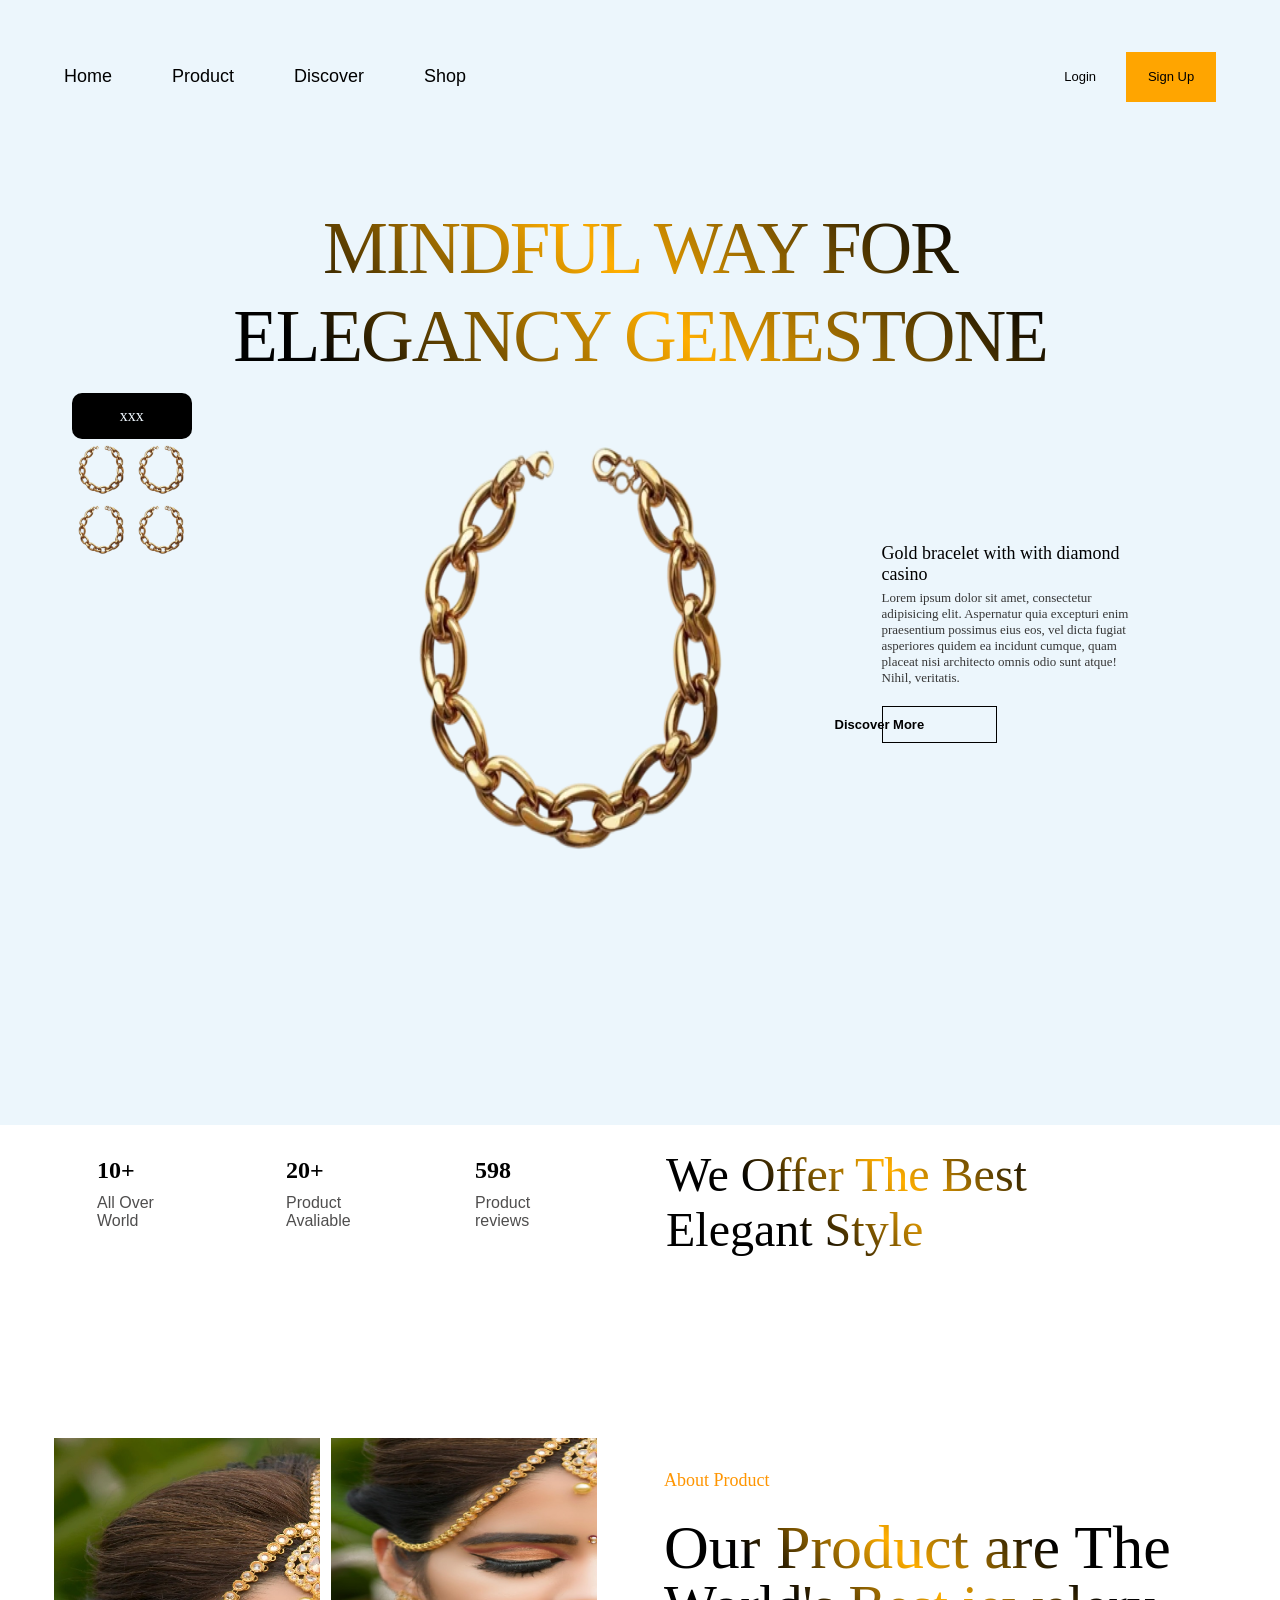
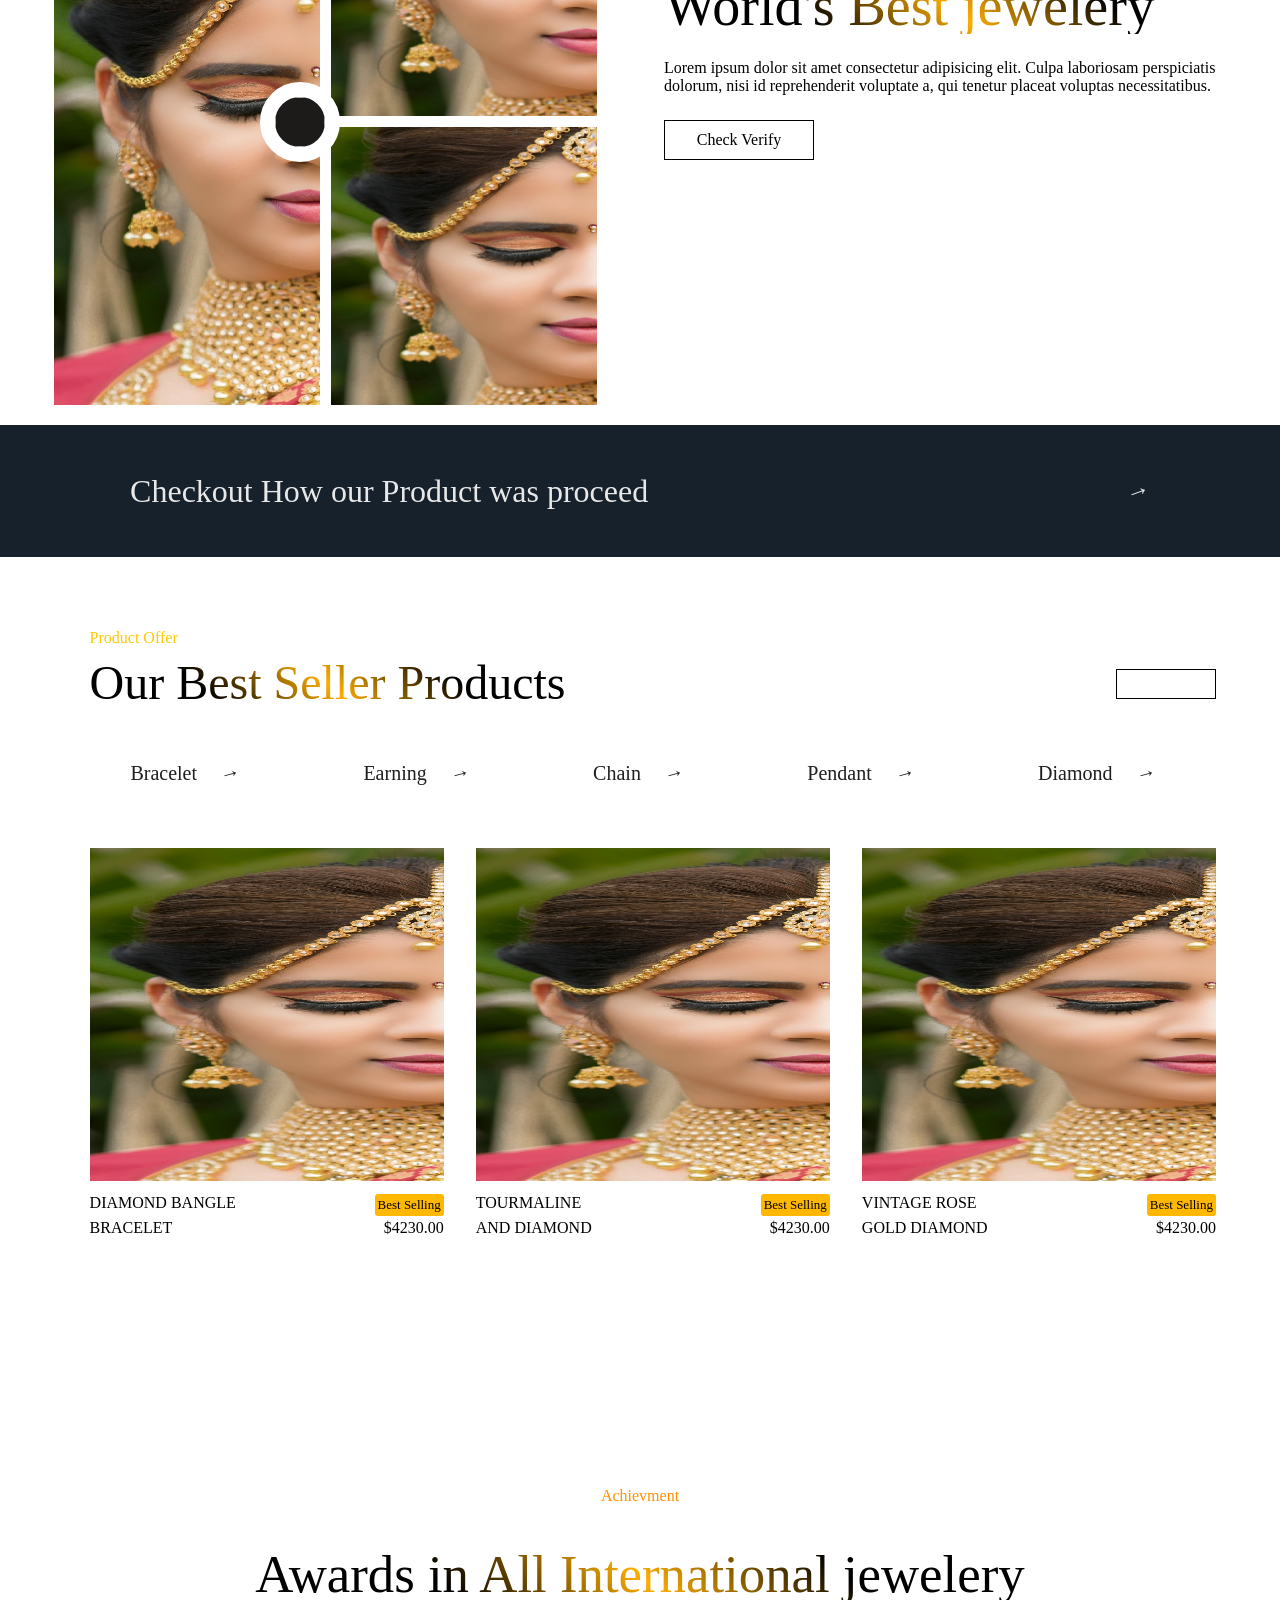
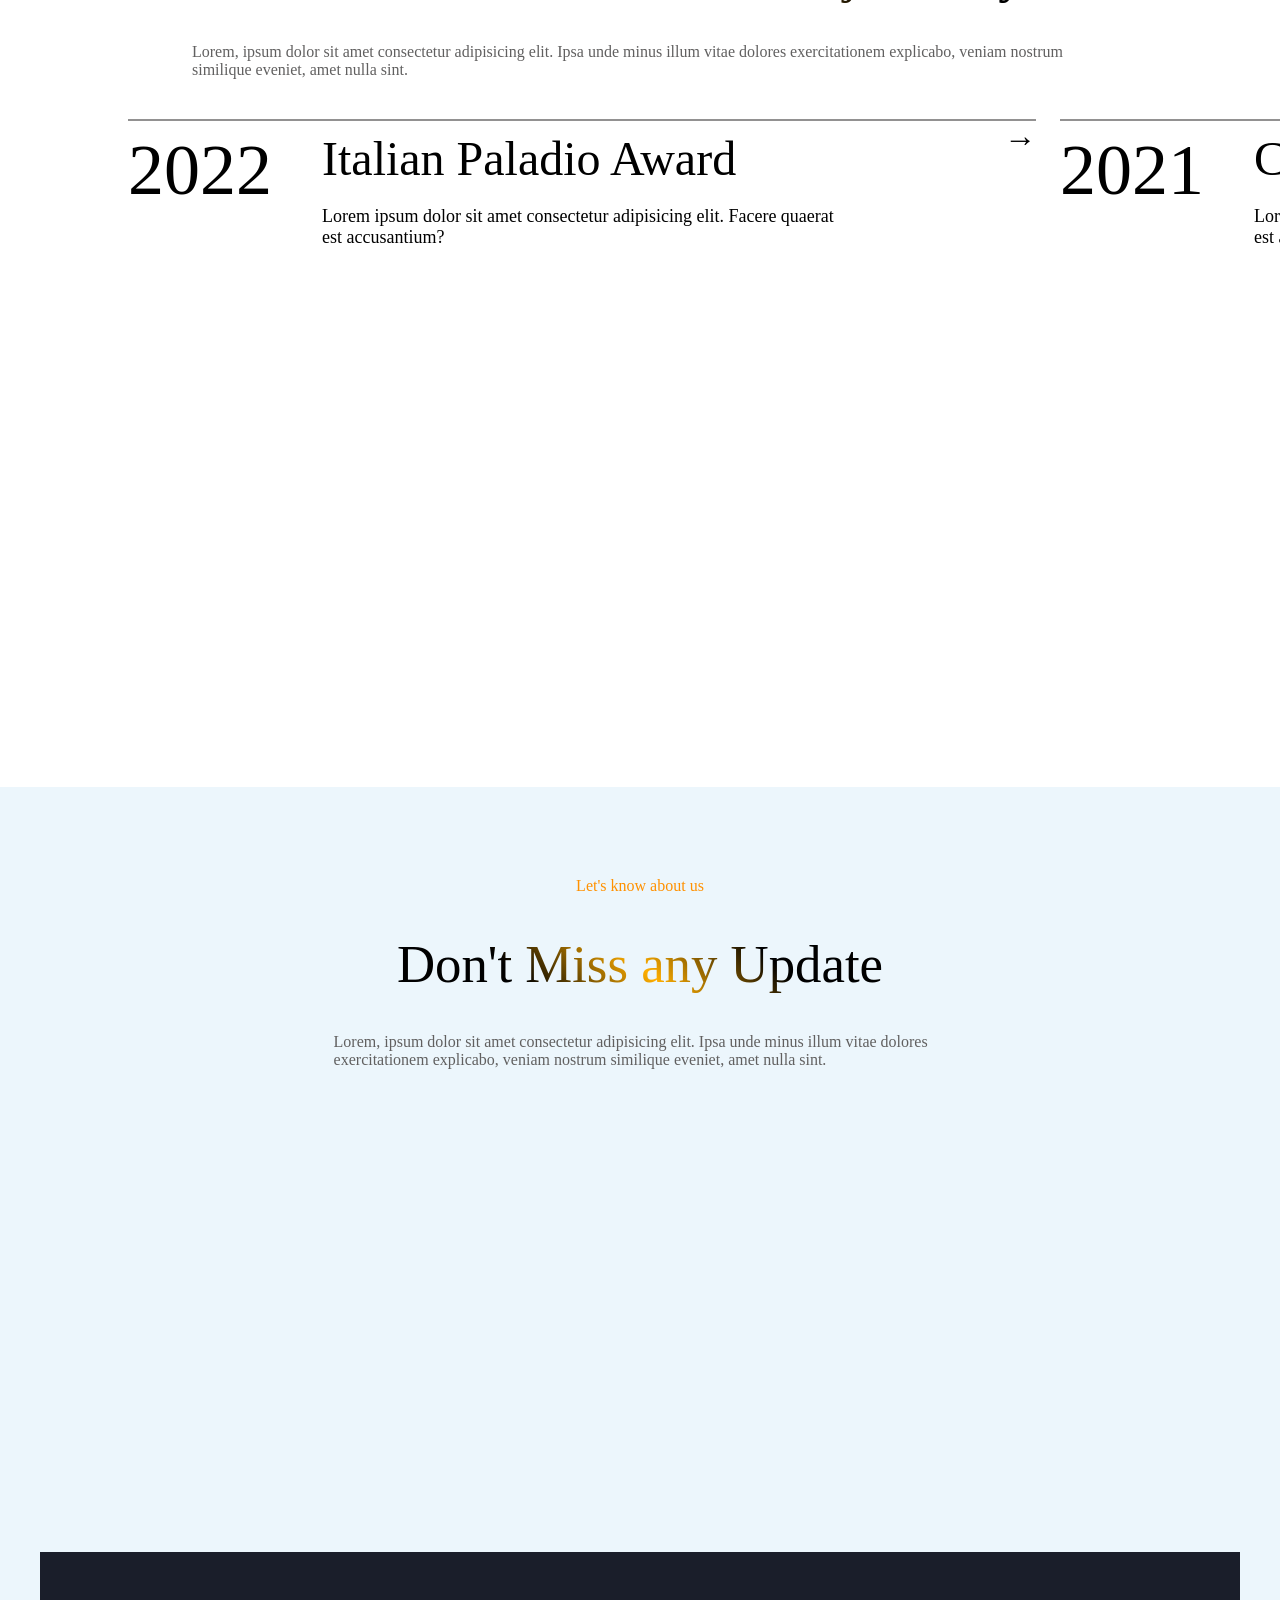
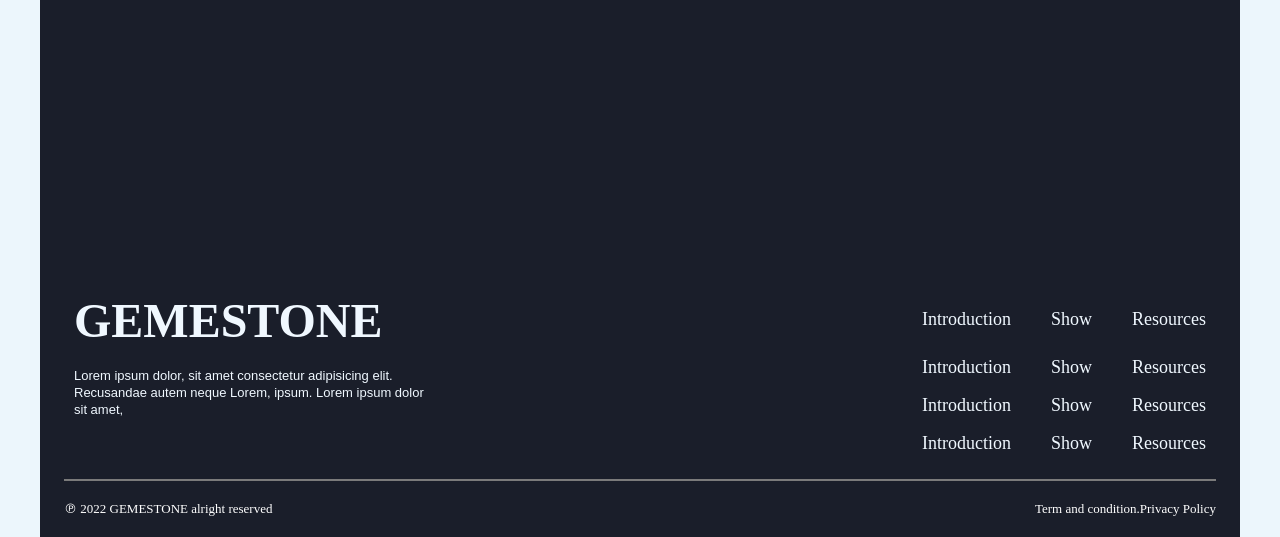
<file: Jewelery  Website/index.html>
<!DOCTYPE html>
<html lang="en">

<head>
    <meta charset="UTF-8">
    <meta name="viewport" content="width=device-width, initial-scale=1.0">
    <title>Document</title>
    <link rel="stylesheet" href="style1.css">
    <style>
        * {
            margin: 0;
            padding: 0;
        }

        .page1 {
            height: 125vh;
            width: 100vw;
            background-color: rgb(236, 246, 252);
        }

        nav {
            justify-self: center;
            height: 17vh;
            display: flex;
            justify-content: space-between;
            align-items: center;
            width: 97vw;
            /* box-sizing: border-box; */
        }

        .left ul {
            list-style: none;
            display: flex;
            gap: 60px;
            font-family: 'Lucida Sans', 'Lucida Sans Regular', 'Lucida Grande', 'Lucida Sans Unicode', Geneva, Verdana, sans-serif;
            font-size: small;
        }

        .left ul li {
            gap: 20px;
            cursor: pointer;
        }

        .left ul li a {
            text-decoration: none;
            color: rgb(0, 0, 0);
        }

        .right {
            display: flex;
            gap: 30px;
        }

        .right .box {
            display: flex;
            justify-content: center;
            align-items: center;
            font-family: 'Lucida Sans', 'Lucida Sans Regular', 'Lucida Grande', 'Lucida Sans Unicode', Geneva, Verdana, sans-serif;
            font-size: small;
        }

        .right .box2 {
            width: 90px;
            height: 50px;
            background-color: orange;
        }

        main {
            height: 87vh;
        }

        main>.heading {
            display: flex;
            justify-content: center;
            align-items: center;
            flex-direction: column;
            height: 280px;
            background: linear-gradient(45deg, black, black, rgb(255, 174, 0), black, black);
            -webkit-background-clip: text;
            -webkit-text-fill-color: transparent;
            background-clip: text;
            color: transparent;
            font-size: 73px;
            letter-spacing: -2px;
            gap: 7px;
        }

        .mainkamain {
            position: relative;
            top: -40px;
            display: flex;
            flex-direction: row;
            align-items: center;
            justify-content: space-around;
        }

        .mainkamain>.card {
            width: 250px;
            /* border: 2px solid red; */
            position: relative;
            left: -6%;
        }

        .card>.h2 {
            font-size: large;
            margin-bottom: 5px;
        }

        .card>.text {
            font-size: small;
            font-weight: 300;
            color: rgb(55, 55, 55);
        }

        .card>.button {
            border: 1px solid black;
            width: fit-content;
            padding: 10px;
            padding-left: 12px;
            padding-right: 12px;
            margin-top: 20px;

        }

        .card>.button div {
            position: relative;
            right: 60px;
            font-family: 'Franklin Gothic Medium', 'Arial Narrow', Arial, sans-serif;
            font-size: small;
            font-weight: bold;
        }

        .mainkamain>.mainkacenter img {
            height: 500px;
            width: 400px;
        }

        .mainkamain>.mainkaleft {
            display: flex;
            flex-direction: column;
            align-self: flex-start;
        }

        .mainkamain>.mainkaleft ul {
            display: flex;
            flex-direction: row;
            list-style: none;
            height: 60px;
        }

        .mainkamain>.mainkaleft li>img {
            height: 60px;
        }

        .mainkamain>.mainkaleft .button {
            background-color: black;
            color: aliceblue;
            text-align: center;
            padding: 14px;
            border-radius: 10px;

        }

        .page2 {
            height: 100vh;
            width: 100vw;
            background-color: rgb(255, 255, 255);
            gap: 53px;
            display: flex;
            justify-content: center;
            align-items: center;
        }

        .page2>.left {
            width: 45vw;
            height: 100%;
            display: flex;
            flex-direction: column;
            justify-content: space-between;
        }

        .page2>.left table {
            width: 100%;
            height: 90px;
            margin-top: 30px;

        }

        .page2>.left table tr {
            display: flex;
            justify-content: space-around;
            margin-bottom: 10px;
        }

        .page2>.left table th {
            font-size: x-large;
            width: 79px;
            display: flex;
        }

        .page2>.left table td {
            width: 79px;
            font-family: 'Gill Sans', 'Gill Sans MT', Calibri, 'Trebuchet MS', sans-serif;
            font-weight: lighter;
            color: rgb(79, 78, 78);

        }

        .page2 .main2 {
            /* border: 2px solid black; */
            width: 95%;
            height: 63%;
            align-self: center;
            position: relative;
            bottom: 20px;
            gap: 2%;
            display: flex;
            overflow: hidden;
        }

        .page2 .main2 .left {
            width: 49%;
            height: 100%;
            /* background-color: rgb(255, 0, 0); */
            gap: 2%;
            display: flex;
            flex-direction: column;

        }

        .page2 .main2 .center {
            position: absolute;
            display: flex;
            justify-self: center;
            align-self: center;
            left: 38%;
            height: 80px;
            width: 80px;
            background-color: rgb(29, 26, 26);
            border-radius: 80px;
            z-index: 10;
            border: 15px solid white;
        }

        .page2 .main2 .right {
            width: 49%;
            height: 100%;
            object-fit: fill;
            display: flex;
            flex-direction: column;

        }

        .page2 .main2 .left .l1 {
            height: 49%;
            object-fit: cover;
        }

        .page2 .main2 .left .l2 {
            height: 49%;
            object-fit: cover;
        }

        .page2>.right {
            width: 45vw;
            /* background-color: red; */
            height: 100%;
            display: flex;
            flex-direction: column;
            justify-content: space-between;
        }

        .page2>.right {
            width: 45vw;
            /* background-color: red; */
            height: 100%;
            display: flex;
            flex-direction: column;
            justify-content: space-between;
        }

        .page2>.right .nav {
            width: 90%;
            font-size: xxx-large;
            border: 2px solid;
            margin-top: 20px;
            height: fit-content;
            background: linear-gradient(45deg, black, black, rgb(255, 174, 0), black, black);
            -webkit-background-clip: text;
            -webkit-text-fill-color: transparent;
            background-clip: text;
            color: transparent;
        }

        .page2>.right .main {
            position: relative;
            bottom: 60px;
            width: 45vw;
            height: 55%;
            display: flex;
            flex-direction: column;
            gap: 25px;
            /* position: absolute; */
        }

        .page2>.right .main .about {
            font-size: large;
            position: relative;
            /* font-style: italic; */
            color: rgb(255, 149, 0);
        }

        .page2>.right .main .secondheading {
            font-size: 56px;
            line-height: 1;
            height: fit-content;
            background: linear-gradient(45deg, black, black, rgb(255, 174, 0), black, black);
            -webkit-background-clip: text;
            -webkit-text-fill-color: transparent;
            background-clip: text;
            color: transparent;
            width: 90%;
            /* word-spacing: 2px; */
        }

        .page2>.right .main .secondheading::first-line {
            font-size: 62px;
        }

        .page2>.right .main .button {
            width: 150px;
            height: 40px;
            border: 1px solid black;
            display: flex;
            justify-content: center;
            align-items: center;
        }

        .page3 {
            /* margin: 0;
            padding: 0; */
            height: 98vh;
            width: 100vw;
            display: flex;
            flex-direction: column;
        }

        .page3 .nav {
            height: 15%;
            width: 100vw;
            background-color: rgb(23, 33, 44);
            color: rgb(232, 232, 233);
            display: flex;
            justify-content: space-around;
            gap: 17vw;
            align-items: center;
            font-size: x-large;
        }

        .page3 .nav .content {
            font-size: xx-large;
        }

        .page3 .nav .arrow {
            transform: rotate(340deg);
        }

        .page3 .mininav {
            margin-top: 8vh;
            height: 15%;
            display: flex;
            gap: 10px;
            flex-direction: column;
            align-items: baseline;
            /* background-color: red; */

        }

        .page3 .mininav .text {
            color: rgb(255, 200, 0);
        }

        .page3 .mininav .mainheading {
            display: flex;
            width: 88vw;
            justify-content: space-between;
            gap: 0vw;
            align-items: center;
            margin-left: 7vw;
        }

        .page3 .mininav .mainheading .heading {
            font-size: xxx-large;
            background: linear-gradient(45deg, black, black, rgb(255, 174, 0), black, black);
            -webkit-background-clip: text;
            -webkit-text-fill-color: transparent;
            background-clip: text;
            color: transparent;
        }

        .page3 .mininav .mainheading .button {
            height: 30px;
            width: 100px;
            border: 1px solid black;
        }

        .page3 .main .section {
            width: 85vw;
            display: inline-flex;
            justify-content: space-evenly;
            gap: 92px;
            font-size: 20px;
            margin-left: 6px;
            color: rgb(30, 30, 30);

        }

        .page3 .main {
            display: flex;
            justify-content: center;
            flex-direction: column;
            align-items: center;
        }

        .page3 .main .section .s {
            display: inline-flex;
            gap: 23px;
        }

        .page3 .main .section .s .arrow {
            transform: rotate(345deg);
            /* height: 2px; */
        }

        .page3 .main .section .s:hover {
            color: rgb(255, 179, 0);

            .arrow {
                transform: rotate(375deg);
            }
        }

        .page3 .main .mainsection {
            height: 60vh;
            justify-self: center;
            width: 88vw;
            height: 99%;
            display: inline-flex;
            justify-content: space-between;
            align-items: baseline;
            margin-top: 7vh;
            margin-left: 2vw;

        }

        .page3 .main .mainsection .card {
            /* border: 2px solid black; */
            display: flex;
            width: 28vw;
            flex-direction: column;
            justify-content: center;
            align-items: center;
            gap: 3px;
        }

        .page3 .main .mainsection .card .l1 {
            margin-top: 10px;
            display: flex;
            justify-content: space-between;
            width: 100%;
        }

        .page3 .main .mainsection .card .l1 .button {
            font-size: small;
            padding: 3px;
            background-color: rgb(255, 183, 0);
            border-radius: 3px;
        }

        .page3 .main .mainsection .card .l2 {
            display: flex;
            justify-content: space-between;
            width: 100%;
        }

        .page3 .main .mainsection img {
            height: 37vh;
            width: 28vw;
        }

        .page4 {
            position: relative;
            top: 20vh;
            height: 120vh;
            width: 100vw;
            display: flex;
            flex-direction: column;
            align-items: center;
            gap: 40px;
        }


        .page4 .container {
            height: 40vh;
            width: 80vw;
        }

        .page4 .pagename {
            color: rgb(255, 145, 0);
        }

        .page4>.heading {
            font-size: 3.3em;
            background: linear-gradient(45deg, black, black, rgb(255, 174, 0), black, black);
            -webkit-background-clip: text;
            -webkit-text-fill-color: transparent;
            background-clip: text;
            color: transparent;
            font-weight: 200;
        }

        .page4 .text {
            display: flex;
            justify-self: center;
            width: 70vw;
            color: rgb(97, 96, 96);
        }

        .page4 .container .box {
            width: 80vw;
            height: 15vh;
            border-top: 2px solid rgb(146, 145, 145);
            display: flex;
            justify-content: space-around;
            align-items: flex-start;
            gap: 170px;

            /* .page4 .container:last-child{
            } */
        }

        .page4 .container .box:hover {
            background-color: rgb(42, 42, 42);
            color: aliceblue;

            .part2 {
                transform: rotate(375deg);
                color: yellow;
            }
        }

        .page4 .container .box .part1 {
            margin-top: 10px;
            display: flex;
            flex-direction: row;
            align-items: flex-start;
            gap: 50px;

        }

        .page4 .container .box ul {
            width: 40vw;
            list-style: none;
            display: flex;
            gap: 20px;
            flex-direction: column;
        }

        .page4 .container .box h2 {
            font-weight: 300;
        }

        .page4 .container .box .part2 {
            font-size: xx-large;
            font-weight: bolder;

        }

        .page4 .container .box4 {
            /* border-bottom: 25% 2px solid red; */
            border-bottom: 2px solid rgb(146, 145, 145);
        }

        .created {
            background-color: red;
            width: 20vw;
            color: aliceblue;
            border: 2px solid black;
            animation: xx 5s ease-in-out forwards;
        }

        @keyframes xx {
            0% {
                height: 0vh;
            }

            100% {
                height: 20vh;
            }
        }

        .page5 {
            height: 150vh;
            background-color: rgb(236, 246, 252);
            display: flex;
            flex-direction: column;
            justify-content: space-between;
        }

        .page5 .part1 {
            width: 100vw;
            display: flex;
            flex-direction: column;
            align-items: center;
            gap: 40px;
        }


        .page5 .pagename {
            color: rgb(255, 145, 0);
            margin-top: 10vh;
        }

        .page5 .part1>.heading {
            font-size: 3.3em;
            background: linear-gradient(45deg, black, black, rgb(255, 174, 0), black, black);
            -webkit-background-clip: text;
            -webkit-text-fill-color: transparent;
            background-clip: text;
            color: transparent;
            font-weight: 200;
        }

        .page5 .text {
            display: flex;
            justify-self: center;
            width: 51vw;
            color: rgb(97, 96, 96);
            position: relative;
            left: 20px;
        }

        .page5 .footer {
            height: 65vh;
            width: 100vw;
            background-color: rgb(26, 30, 42);
            display: flex;
            flex-direction: column;
            justify-content: space-between;
            justify-self: flex-end;
            /* padding-right: -13vw; */
        }

        .page5 .footer .left {
            display: flex;
            flex-direction: column;
            align-items: flex-start;
            color: aliceblue;
            width: 30vw;
            padding: 10px;
            gap: 20px;
            padding-bottom: 60px;
        }
        .page5 .footer .left .t{
            font-weight: 300;
            font-size: small;
            font-family: 'Franklin Gothic Medium', 'Arial Narrow', Arial, sans-serif;
            line-height: 1.3;
        }
        .page5 .footer .pp2{
            display: flex;
            flex-direction: column;
            align-items: center;
        }
        .page5 .footer .p2 {
            border-bottom: 2px solid gray;
            margin-bottom: 40px;
            width: 90vw;
            display: flex;
            flex-direction: row;
            align-items: center;
            border-bottom: 2px solid rgb(123, 123, 123);
            justify-content: space-between;
        }
        .page5 .footer .right ul{
            display: flex;
            flex-direction: column;
            gap: 17px;
            font-size: small;
        }
        .page5 .footer .right ul li:first-child{
            margin-bottom: 10px;

        }
        .page5 .footer .right ul li{
            list-style: none;
            color: aliceblue;
            margin-right: 10px;
        }
        .page5 .footer .p3{
            color: white;
            display: flex;
            justify-content: space-between;
            width: 90vw;
            position: relative;
            bottom: 20px;
            font-size: small;
        }
    </style>
</head>

<body>
    <div class="page1">
        <nav>
            <div class="left">
                <ul>
                    <li>Home</li>
                    <li>Product</li>
                    <li>Discover</li>
                    <li><a href="index3.html">Shop</a></li>
                </ul>
            </div>
            <div class="main"></div>
            <div class="right">
                <div class="box box1">Login</div>
                <div class="box box2">Sign Up</div>
            </div>
        </nav>
        <main>
            <div class="heading">
                <h>MINDFUL WAY FOR</h>
                <h>ELEGANCY GEMESTONE</h>
            </div>
            <div class="mainkamain">
                <div class="mainkaleft">
                    <div class="button">
                        xxx
                    </div>
                    <ul>
                        <li><img src="a.webp" alt=""></li>
                        <li><img src="a.webp" alt=""></li>
                    </ul>
                    <ul>
                        <li><img src="a.webp" alt=""></li>
                        <li><img src="a.webp" alt=""></li>
                    </ul>
                </div>
                <div class="mainkacenter">
                    <img src="a.webp" alt="">
                </div>
                <div class="card">
                    <div class="h2">Gold bracelet with with diamond casino</div>
                    <div class="text">Lorem ipsum dolor sit amet, consectetur adipisicing elit. Aspernatur quia
                        excepturi enim
                        praesentium possimus eius eos, vel dicta fugiat asperiores quidem ea incidunt cumque, quam
                        placeat nisi
                        architecto omnis odio sunt atque! Nihil, veritatis.
                    </div>
                    <div class="button">
                        <div>Discover More</div>
                    </div>
                </div>
            </div>
        </main>
    </div>
    <div class="page2">
        <div class="left">
            <div class="nav">
                <table>
                    <tr class="tr1">
                        <th>10+</th>
                        <th>20+</th>
                        <th>598</th>
                    </tr>
                    <tr class="tr2">
                        <td>All Over World</td>
                        <td>Product Avaliable</td>
                        <td>Product reviews</td>
                    </tr>
                </table>
            </div>
            <div class="main2">
                <img src="s.jpg" class="right"></img>
                <div class="left">
                    <img src="s.jpg" class="l1" height="49%"></img>
                    <img src="s.jpg" class="l2" height="49%"></img>
                </div>
                <img class="center"></img>
            </div>
        </div>
        <div class="right">
            <div class="nav">We Offer The Best Elegant Style</div>
            <div class="main">
                <div class="about">About Product</div>
                <div class="secondheading">Our Product are The World's Best jewelery</div>
                <div class="defination">Lorem ipsum dolor sit amet consectetur adipisicing elit. Culpa laboriosam
                    perspiciatis dolorum, nisi id reprehenderit voluptate a, qui tenetur placeat voluptas
                    necessitatibus.</div>
                <div class="button">Check Verify</div>
            </div>
        </div>
    </div>
    <div class="page3">
        <div class="nav">
            <div class="content">Checkout How our Product was proceed</div>
            <div class="arrow">&rarr;</div>
        </div>
        <div class="mininav">
            <div class="text">Product Offer</div>
            <div class="mainheading">
                <div class="heading">Our Best Seller Products</div>
                <div class="button"></div>
            </div>
        </div>
        <div class="main">
            <div class="section">
                <div class="s">
                    <div class="name">Bracelet</div>
                    <div class="arrow">&rarr;</div>
                </div>
                <div class="s">
                    <div class="name">Earning</div>
                    <div class="arrow">&rarr;</div>
                </div>
                <div class="s">
                    <div class="name">Chain</div>
                    <div class="arrow">&rarr;</div>
                </div>
                <div class="s">
                    <div class="name">Pendant</div>
                    <div class="arrow">&rarr;</div>
                </div>
                <div class="s">
                    <div class="name">Diamond</div>
                    <div class="arrow">&rarr;</div>
                </div>
            </div>
            <div class="mainsection">
                <div class="card">
                    <img src="s.jpg" alt="">
                    <div class="l1">
                        <div class="text">DIAMOND BANGLE</div>
                        <div class="button">Best Selling</div>
                    </div>
                    <div class="l2">
                        <div class="type">BRACELET</div>
                        <div class="price">$4230.00</div>
                    </div>
                </div>
                <div class="card">
                    <img src="s.jpg" alt="">
                    <div class="l1">
                        <div class="text">TOURMALINE</div>
                        <div class="button">Best Selling</div>
                    </div>
                    <div class="l2">
                        <div class="type">AND DIAMOND</div>
                        <div class="price">$4230.00</div>
                    </div>
                </div>
                <div class="card">
                    <img src="s.jpg" alt="">
                    <div class="l1">
                        <div class="text">VINTAGE ROSE</div>
                        <div class="button">Best Selling</div>
                    </div>
                    <div class="l2">
                        <div class="type">GOLD DIAMOND</div>
                        <div class="price">$4230.00</div>
                    </div>
                </div>
            </div>
        </div>
    </div>
    <div class="page4">
        <div class="pagename">Achievment</div>
        <h1 class="heading">Awards in All International jewelery</h1>
        <div class="text">Lorem, ipsum dolor sit amet consectetur adipisicing elit. Ipsa unde minus illum vitae dolores
            exercitationem explicabo, veniam nostrum similique eveniet, amet nulla sint.</div>
        <div class="container">
            <div class="box">
                <div class="part1">
                    <h2 class="heading">2022</h2>
                    <ul>
                        <li>
                            <h2>Italian Paladio Award</h2>
                        </li>
                        <li class="xx">Lorem ipsum dolor sit amet consectetur adipisicing elit. Facere quaerat est
                            accusantium?
                        </li>
                    </ul>
                </div>
                <div class="part2">&rarr;</div>
            </div>
            <div class="box">
                <div class="part1">
                    <h2 class="heading">2021</h2>
                    <ul>
                        <li>
                            <h2>Compasso D'Oro</h2>
                        </li>
                        <li class="xx">Lorem ipsum dolor sit amet consectetur adipisicing elit. Facere quaerat est
                            accusantium?
                        </li>
                    </ul>
                </div>
                <div class="part2">&rarr;</div>
            </div>
            <div class="box">
                <div class="part1">
                    <h2 class="heading">2020</h2>
                    <ul>
                        <li>
                            <h2>UK Jewelery Awards</h2>
                        </li>
                        <li class="xx">Lorem ipsum dolor sit amet consectetur adipisicing elit. Facere quaerat est
                            accusantium?
                        </li>
                    </ul>
                </div>
                <div class="part2">&rarr;</div>
            </div>
            <div class="box box4">
                <div class="part1">
                    <h2 class="heading">2020</h2>
                    <ul>
                        <li>
                            <h2>USA The Couture Design Awards</h2>
                        </li>
                        <li class="xx">Lorem ipsum dolor sit amet consectetur adipisicing elit. Facere quaerat est
                            accusantium?
                        </li>
                    </ul>
                </div>
                <div class="part2">&rarr;</div>
            </div>
        </div>

    </div>
    <div class="page5">
        <div class="part1">
            <div class="pagename">Let's know about us</div>
            <h1 class="heading">Don't Miss any Update</h1>
            <div class="text">Lorem, ipsum dolor sit amet consectetur adipisicing elit. Ipsa unde minus illum vitae
                dolores
                exercitationem explicabo, veniam nostrum similique eveniet, amet nulla sint.
            </div>
        </div>
        <div class="part2">
            <div class="footer">
                <div class="p1"></div>
                <div class="pp2">
                    <div class="p2">
                        <div class="left">
                            <h2>GEMESTONE</h2>
                            <div class="t">Lorem ipsum dolor, sit amet consectetur adipisicing elit. Recusandae autem
                                neque Lorem, ipsum. Lorem ipsum dolor sit amet,
                            </div>
                        </div>
                        <div class="right">
                            <ul>
                                <li>Introduction</li>
                                <li>Introduction</li>
                                <li>Introduction</li>
                                <li>Introduction</li>
                            </ul>
                            <ul>
                                <li>Show</li>
                                <li>Show</li>
                                <li>Show</li>
                                <li>Show</li>
                            </ul>
                            <ul>
                                <li>Resources</li>
                                <li>Resources</li>
                                <li>Resources</li>
                                <li>Resources</li>
                            </ul>
                        </div>
                    </div>
                    <div class="p3">
                        <div class="p31">&copysr; 2022 GEMESTONE alright reserved</div>
                        <div class="p31">Term and condition.Privacy Policy</div>
                    </div>
                </div>

            </div>
        </div>
    </div>

    <script>
        // let a = document.querySelector(".page4").querySelector(".box")
        // a.addEventListener('click', (e) => {
        //         let div = document.createElement("div");
        //         div.innerHTML = "Lorem ipsum dolor, sit amet consectetur adipisicing elit. Nostrum possimus unde, repudiandae earum odio dignissimos iure assumenda consequuntur est voluptas obcaecati, culpa a harum ad laudantium temporibus. Beatae, voluptas corrupti eius aut repellat amet.";
        //         div.setAttribute("class", "created");
        //         a.after(div)
        // })
    </script>
</body>
</html>
</file>
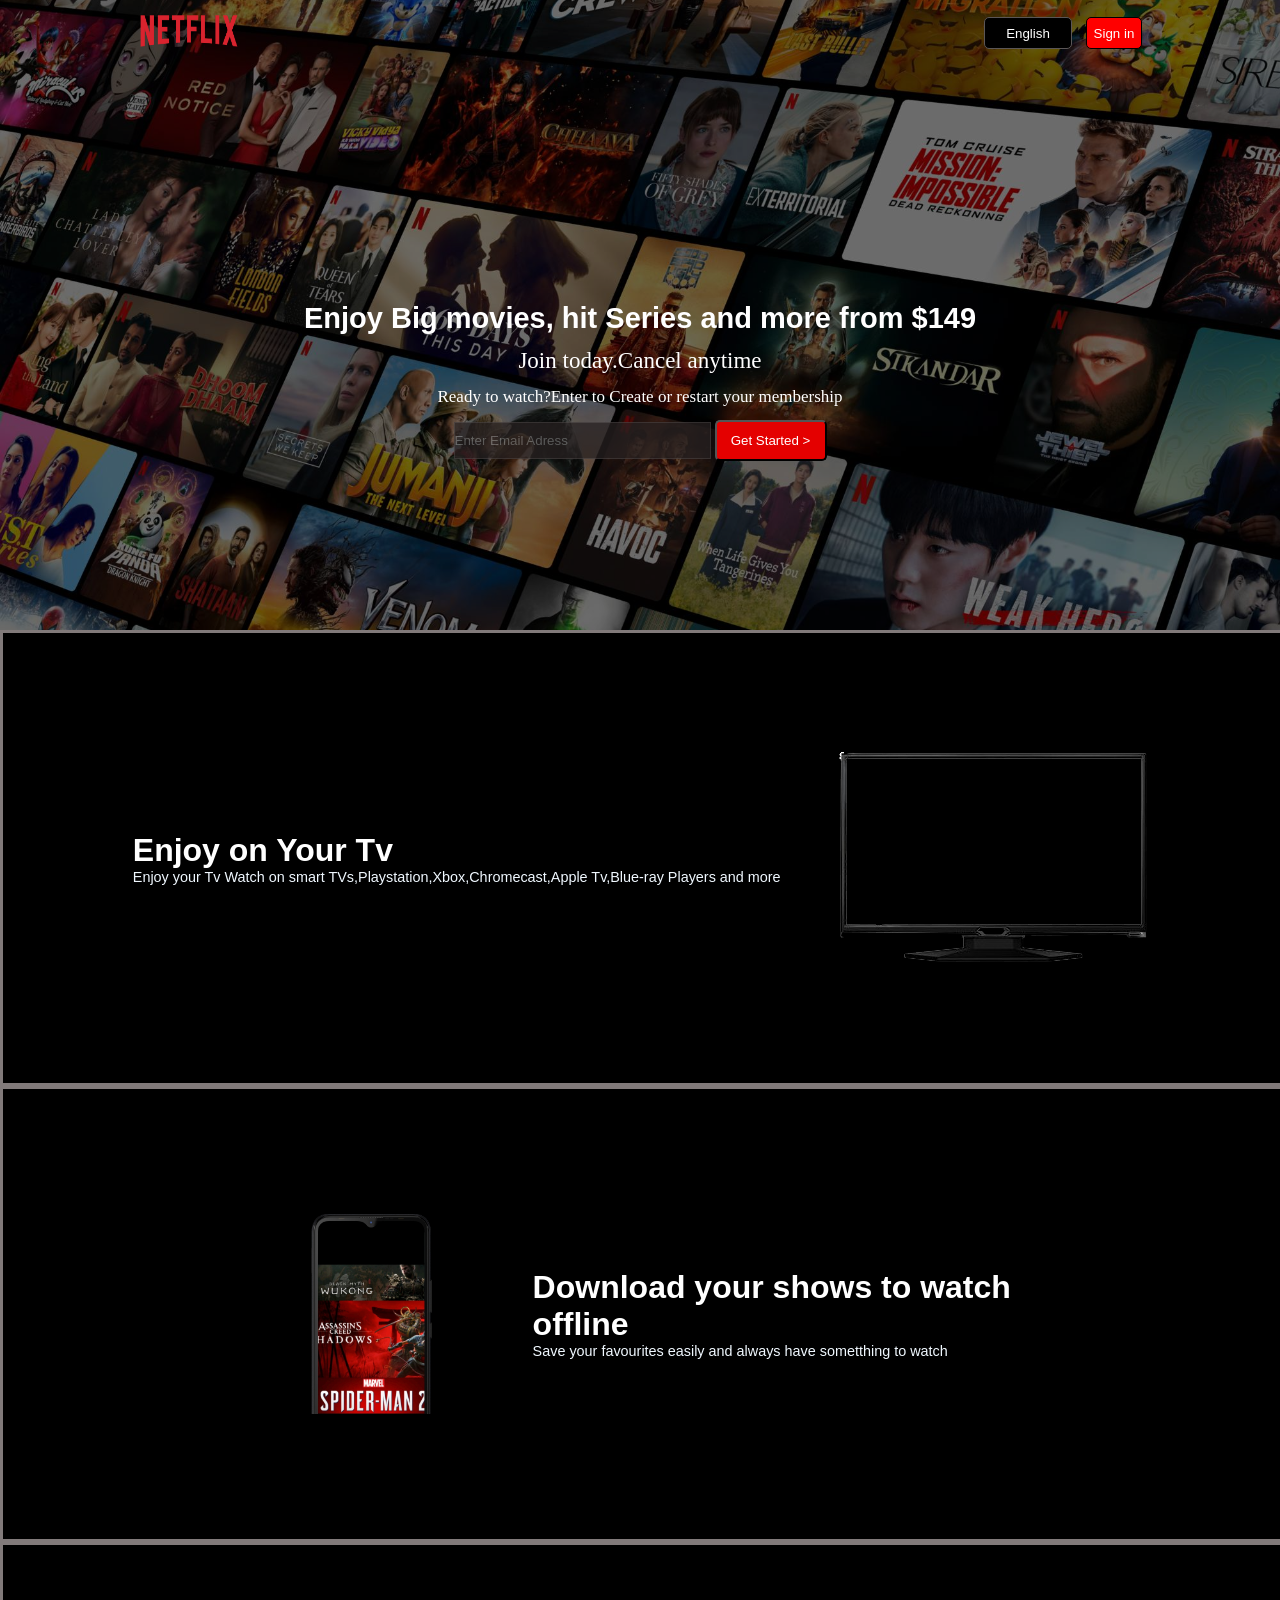
<file: Netflix/index.html>
<!DOCTYPE html>
<html lang="en">

<head>
    <meta charset="UTF-8">
    <meta name="viewport" content="width=device-width, initial-scale=1.0">
    <title>Netflix Pakistan - Watch TV Shows Online, Watch Movies Online</title>

    <style>
        * {
            margin: 0;
            padding: 0;
        }

        body {
            background-color: black;
        }

        main {
            background-image: url(PK-en-20250602-TRIFECTA-perspective_aa6ff60c-bec9-4b25-8947-22d4d40344fc_large.jpg);
            height: 70vh;
            background-position: center center;
            background-repeat: no-repeat;
            background-size: max(1200px, 100vw);

        }

        nav {
            display: flex;
            align-items: center;
            justify-content: space-between;
            max-width: 80vw;
            margin: auto;
        }

        nav>.logo>img {
            height: 62px;
            width: 122px;
            position: relative;
            z-index: 10;
        }

        .box {
            position: absolute;
            top: 0px;
            height: 80vh;
            width: 100%;
            background-color: black;
            opacity: 0.44;
            display: flex;
            justify-content: center;
            align-items: center;
        }

        .content {
            height: 100%;
            display: flex;
            justify-content: center;
            align-items: center;
            flex-direction: column;
            color: white;
            position: relative;
            gap: 13px;
        }

        .content>span:first-child {
            font-size: 29px;
            font-family: 'Franklin Gothic Medium', 'Arial Narrow', Arial, sans-serif;
            font-weight: 900;
        }

        .content>span:nth-child(2) {
            font-weight: 400;
            font-size: 23px;
        }

        .content>span:nth-child(3) {
            font-weight: 400;
            font-size: 17px;
        }

        button {
            padding: 2px;
            padding-left: 4px;
            padding-right: 4px;
            position: relative;
            z-index: 10;
            border-radius: 5px;
            height: 2rem;
        }

        .button>button:nth-child(1) {
            background-color: black;
            color: white;
            border: 1px solid rgb(91, 86, 86);
            width: 5.5rem;
            margin-right: 10px;
        }

        .button>button:nth-child(2) {
            background-color: red;
            color: white;
            border: 1px solid black;
            margin-right: 10px;
            width: 3.5rem;
        }

        .searchbox {
            display: flex;
            justify-content: center;
            align-items: center;
        }

        .searchbox>input {
            height: 35px;
            width: 255px;
            background-color: rgb(39, 33, 33);
            opacity: 0.74;
            border: 1px solid rgb(67, 61, 61);
            color: white;


        }

        .searchbox>button {
            height: 41px;
            width: 112px;
            margin-left: 4px;
            background-color: rgb(228, 0, 0);
            color: white;
        }

        section {
            position: relative;
            height: 450px;
            width: 100vw;
            border: 3px solid rgb(129, 122, 122);
            display: flex;
            justify-content: center;
            align-items: center;
        }

        .first {
            position: absolute;
            height: 100%;
            width: 80vw;
            display: flex;
            align-items: center;
            justify-content: space-around;

        }

        .first h1 {
            font-family: sans-serif;
            font-size: xx-large;
            color: white;
        }

        .first p {
            color: aliceblue;
            font-size: 0.90em;
            font-family: 'Segoe UI', Tahoma, Geneva, Verdana, sans-serif;
            margin-right: 50px;
        }

        .image {
            position: relative;
        }

        .first>img {
            position: relative;
            width: 270px;
        }

        .image>video {
            position: absolute;
            top: -10px;
            left: -33px;
            z-index: -1;
            width: 338px;
            height: 211px;
        }

        .second {
            /* position: absolute; */
            margin-left: 100px;
            height: 100%;
            width: 60vw;
            display: flex;
            align-items: center;
            justify-content: center;
        }

        .second h1 {
            font-family: sans-serif;
            font-size: xx-large;
            color: white;
        }

        .second p {
            color: aliceblue;
            font-size: 0.90em;
            font-family: 'Segoe UI', Tahoma, Geneva, Verdana, sans-serif;
            margin-right: 50px;
        }

        .second img {
            position: relative;
            height: 200px;
            margin-right: 100px;
            display: flex;
            justify-content: center;
            align-items: center;
        }
        .second img::after{
            content: '';
            
        }
    </style>
</head>

<body>
    <main>
        <nav>
            <div class="logo">
                <img src="Netflix_Logo_PMS.png" alt="">
            </div>
            <div class="button">
                <button>English</button>
                <button>Sign in</button>
            </div>
        </nav>
        <div class="box">
        </div>
        <div class="content">
            <span>Enjoy Big movies, hit Series and more from $149</span>
            <span>Join today.Cancel anytime</span>
            <span>Ready to watch?Enter to Create or restart your membership</span>
            <div class="searchbox">
                <input type="text" placeholder="Enter Email Adress">
                <button>Get Started ></button>
            </div>
        </div>
    </main>
    <section>
        <div class="first">
            <div class="content2">
                <h1>Enjoy on Your Tv</h1>
                <p>Enjoy your Tv Watch on smart TVs,Playstation,Xbox,Chromecast,Apple Tv,Blue-ray Players and more</p>
            </div>
            <div class="image">
                <img src="a-removebg-preview.png" alt="">
                <video src="Fiverr - Freelance services marketplace - Find top global talent_2.mp4" muted autoplay
                    loop></video>
            </div>
        </div>
    </section>
    <section>
        <div class="second">
            <div class="image">
                <img src="c.jpg" alt="">
            </div>
            <div class="content2">
                <h1>Download your shows to watch offline</h1>
                <p>Save your favourites easily and always have sometthing to watch</p>
            </div>
        </div>
    </section>
    <section>
        ss
    </section>
    <section>
        ss
    </section>
</body>

</html>
</file>
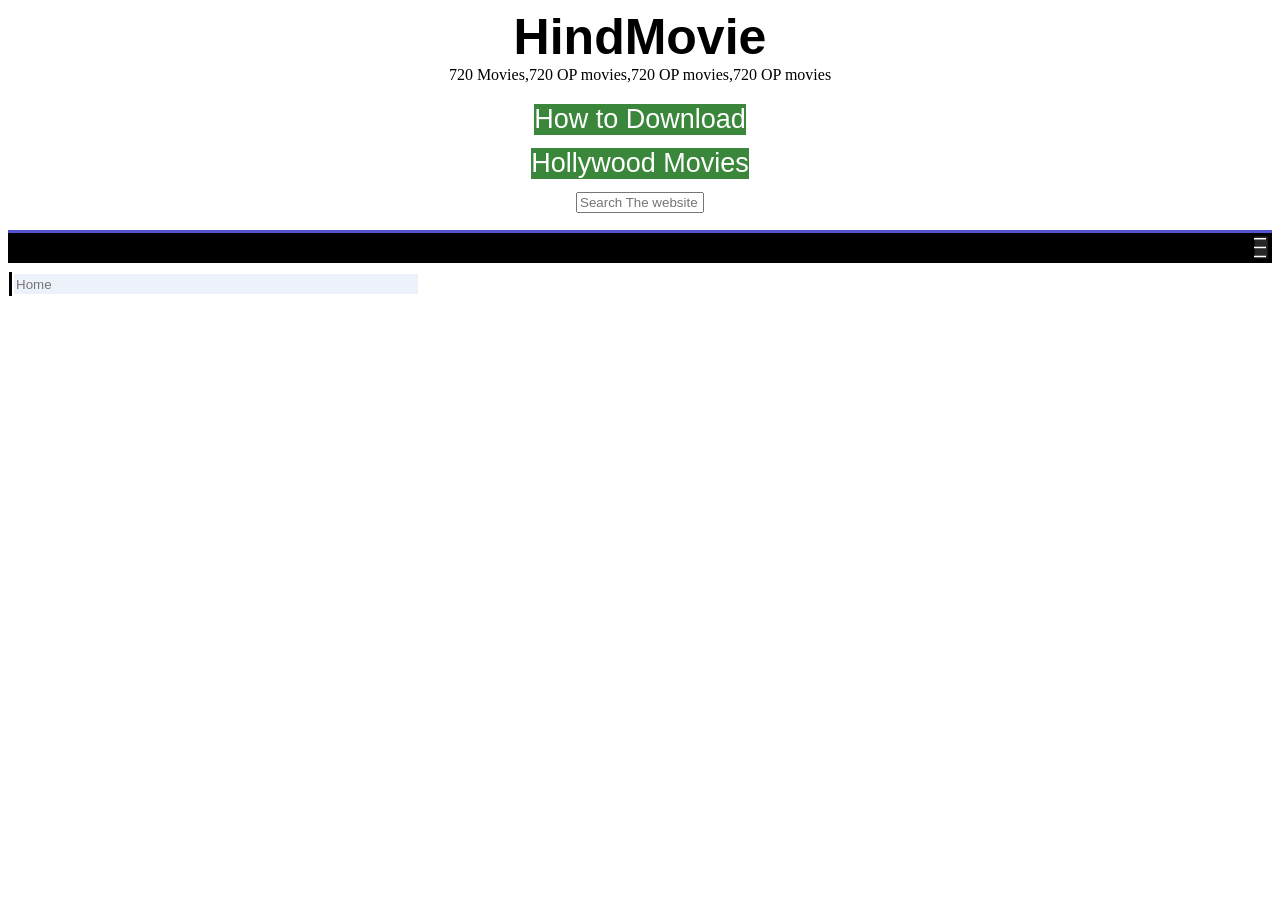
<file: Hind Movie/Hindmovie.html>
<!DOCTYPE html>
<html lang="en">

<head>
    <meta charset="UTF-8">
    <meta name="viewport" content="width=device-width, initial-scale=1.0">
    <title>Document</title>
    <style>
        .container {
            text-align: center;
            display: flex;
            flex-direction: column;
            align-items: center;

        }

        .box1 {
            font-size: 50px;
            font-family: 'Lucida Sans', 'Lucida Sans Regular', 'Lucida Grande', 'Lucida Sans Unicode', Geneva, Verdana, sans-serif;
        }

        .box3 {
            margin-top: 20px;
            background-color: rgb(58, 134, 58);
            /*     display: inline;*/
            font-size: 27px;
            font-family: 'Gill Sans', 'Gill Sans MT', Calibri, 'Trebuchet MS', sans-serif;
            color: white;

        }

        .box4 {
            /*display: inline-flex;*/
            font-size: 27px;
            background-color: rgb(58, 134, 58);
            margin: 13px;
            width: fit-content;
            position: relative;
            font-family: 'Gill Sans', 'Gill Sans MT', Calibri, 'Trebuchet MS', sans-serif;
            color: white;
        }

        input {
            height: 30p;
            width: 120px;
        }

        .container2 {
            margin-top: 20px;
            display: flex;
            flex-direction: column;
            align-items: end;
            background-color:black;
            height:30px;
            box-shadow: 0px -3px rgb(83, 83, 209);
        }

        .aaa {
            background-color: rgb(41, 38, 38);
            height: 13px;
            text-align: end;
            color: white;
            font-family: 'Franklin Gothic Medium', 'Arial Narrow', Arial, sans-serif;
            width: fit-content;
            transform: rotate(90deg);
            position: relative;
            top: 8px;
        }
        .x{
            margin-top: 9px;
            width: 400px;
            height: 18px;
            background-color: rgb(237, 242, 250);
            border: 2px solid white;
            position: relative;
            left: 4px;
            box-shadow: -3px  0px rgb(0, 0, 0);
        }
    </style>
</head>

<body>
    <div class="container">
        <b>
            <div class="box1">HindMovie</div>
        </b>
        <div class="box">720 Movies,720 OP movies,720 OP movies,720 OP movies</div>
        <div class="box3">How to Download</div>
        <div class="box4">Hollywood Movies</div>
        <input type="text" placeholder="Search The website">
    </div>
    <div class="container2">
        <div class="aaa">
            I I I
        </div>
    </div>
    <input type="password" placeholder="Home" class="x">


</body>

</html>
</file>
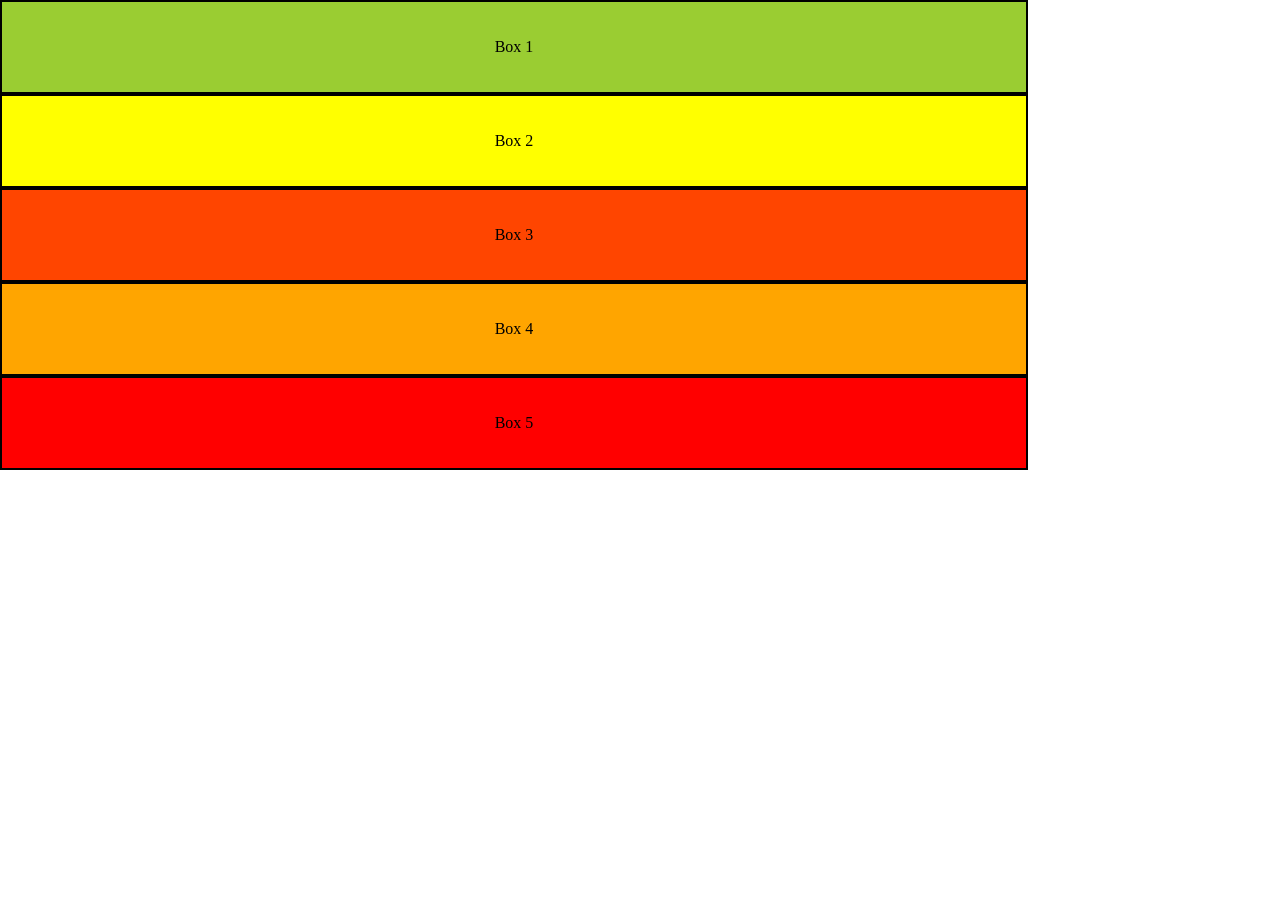
<file: Jewelery  Website/index2.html>
<!DOCTYPE html>
<html lang="en">

<head>
    <meta charset="UTF-8">
    <meta name="viewport" content="width=device-width, initial-scale=1.0">
    <title>Document</title>
    <style>
        * {
            margin: 0;
            padding: 0;
        }

        .container {
            height: 100vh;
            width: 100vw;
        }

        .box {
            height: 10vh;
            width: 80vw;
            border: 2px solid black;
            display: flex;
            justify-content: center;
            align-items: center;
        }

        .box5 {
            background-color: red;
        }

        .box4 {
            background-color: orange;
        }

        .box3 {
            background-color: orangered;
        }

        .box2 {
            background-color: yellow;
        }

        .box1 {
            background-color: yellowgreen;
        }

        .created {
            background-color: red;
            width: 20vw;
            color: aliceblue;
            border: 2px solid black;
            animation: xx 5s ease-in-out forwards;
        }

        @keyframes xx {
            0% {
                height: 0vh;
            }

            100% {
                height: 20vh;
            }
        }
    </style>
</head>

<body>
    <div class="container">
        <div class="box box1">Box 1</div>
        <div class="box box2">Box 2</div>
        <div class="box box3">Box 3</div>
        <div class="box box4">Box 4</div>
        <div class="box box5">Box 5</div>
    </div>
    <script>
        let a = document.querySelector(".box");
        a.addEventListener('click', (e) => {
            let div = document.createElement("div");
            div.innerHTML = "i am a man";
            div.setAttribute("class", "created");
            a.after(div)
        })
        let a1 = document.querySelector(".container").children[1];
        a1.addEventListener('click', (e) => {
                let b= div = document.createElement("div");
                div.innerHTML = "i am a man 2";
                div.setAttribute("class", "created");
                a1.after(div)
                if (condition) {
                    
                } else {
                    
                }
        })
        let a2 = document.querySelector(".container").children[2];
        a2.addEventListener('click', (e) => {
            let div = document.createElement("div");
            div.innerHTML = "i am a man";
            div.setAttribute("class", "created");
            a2.after(div)
        })
        let a3 = document.querySelector(".container").children[3];
        a3.addEventListener('click', (e) => {
            let div = document.createElement("div");
            div.innerHTML = "i am a man";
            div.setAttribute("class", "created");
            a3.after(div)
        })
        let a4 = document.querySelector(".container").children[4];
        a4.addEventListener('click', (e) => {
            let div = document.createElement("div");
            div.innerHTML = "i am a man";
            div.setAttribute("class", "created");
            a4.after(div)
        })

    </script>
</body>

</html>
</file>
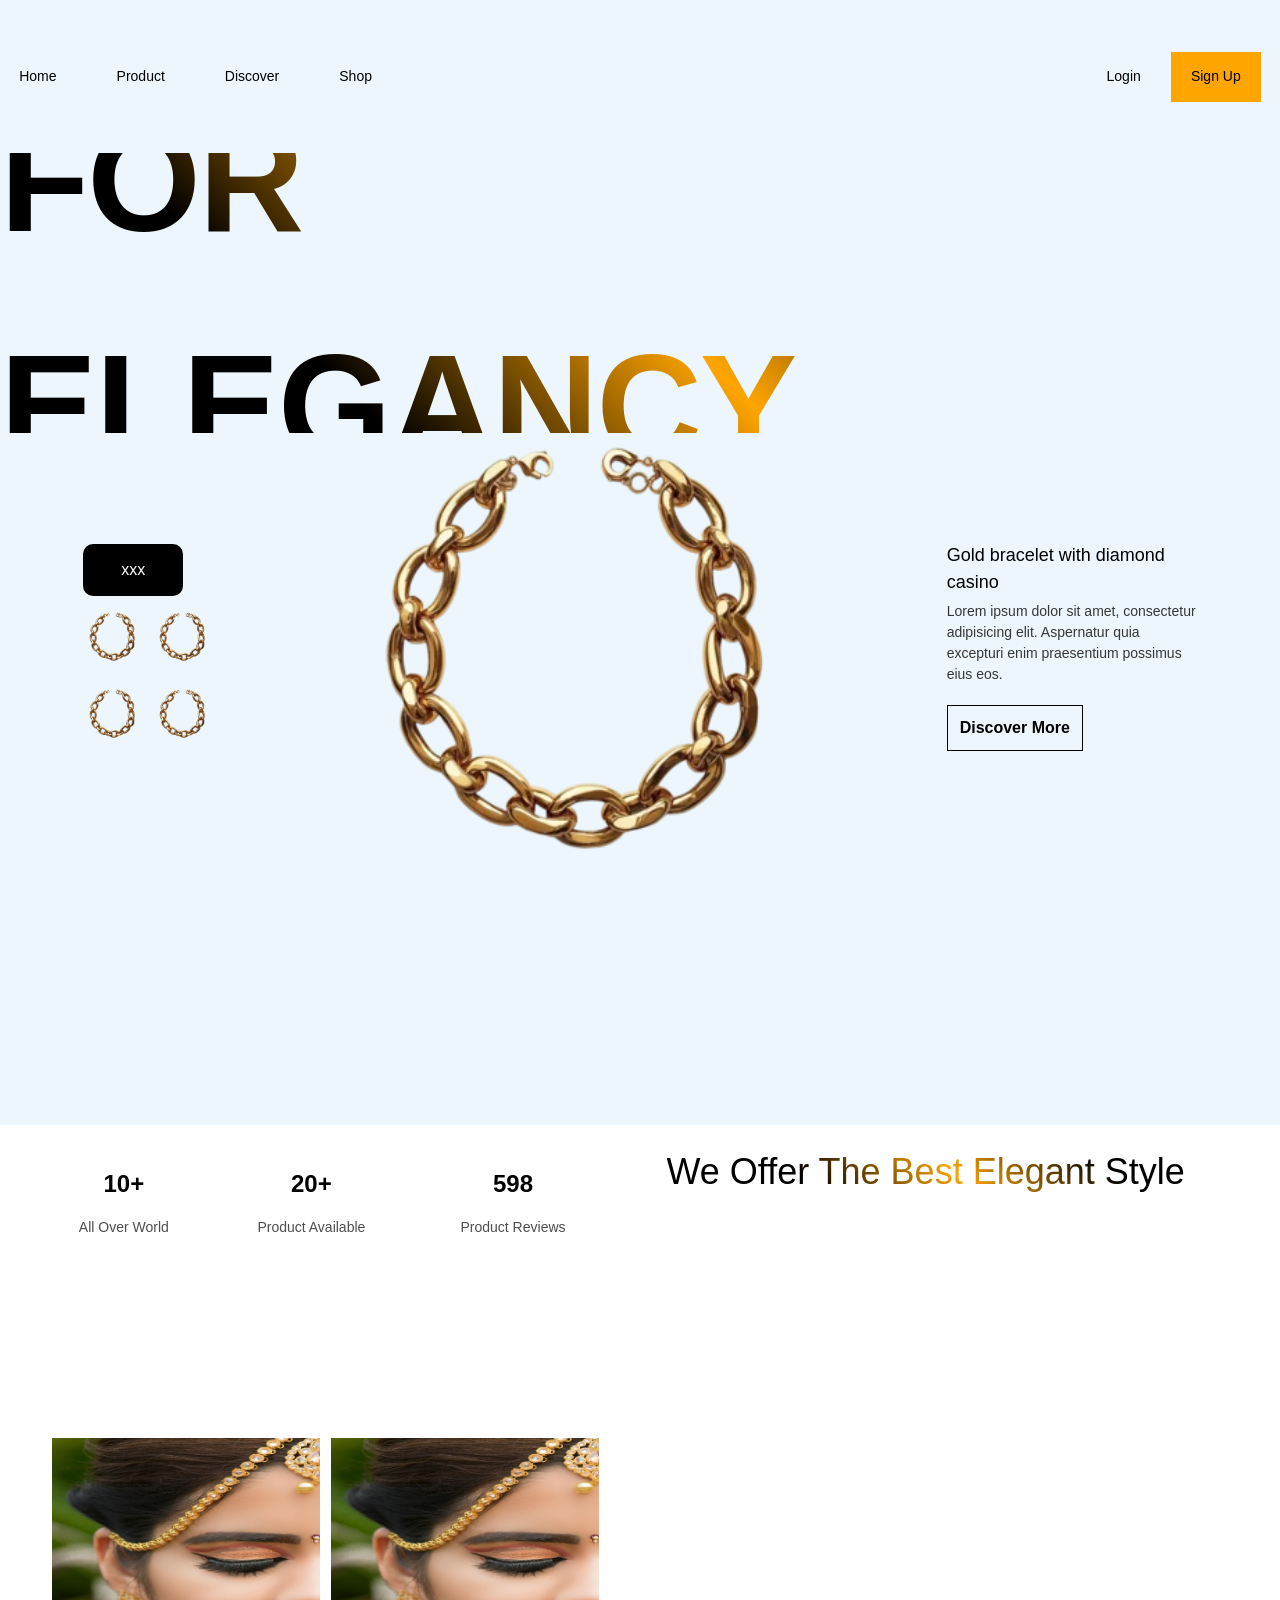
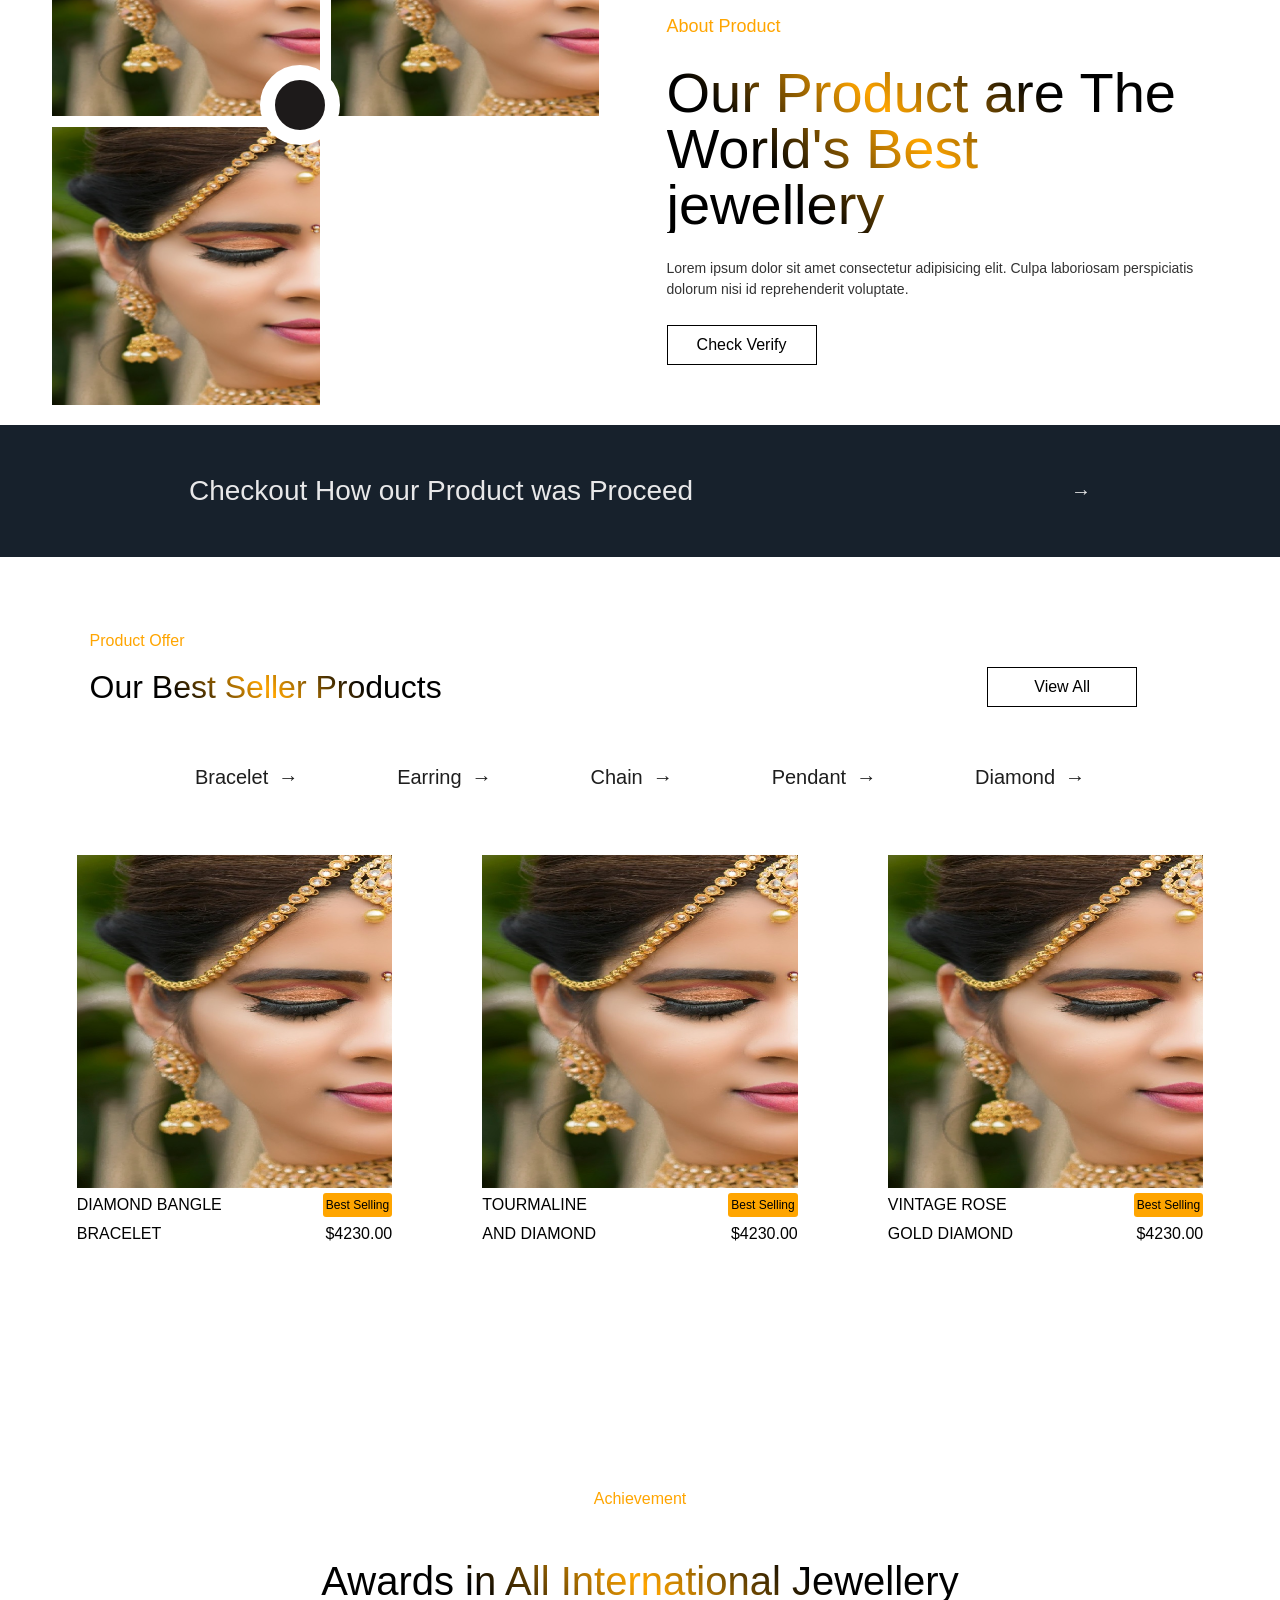
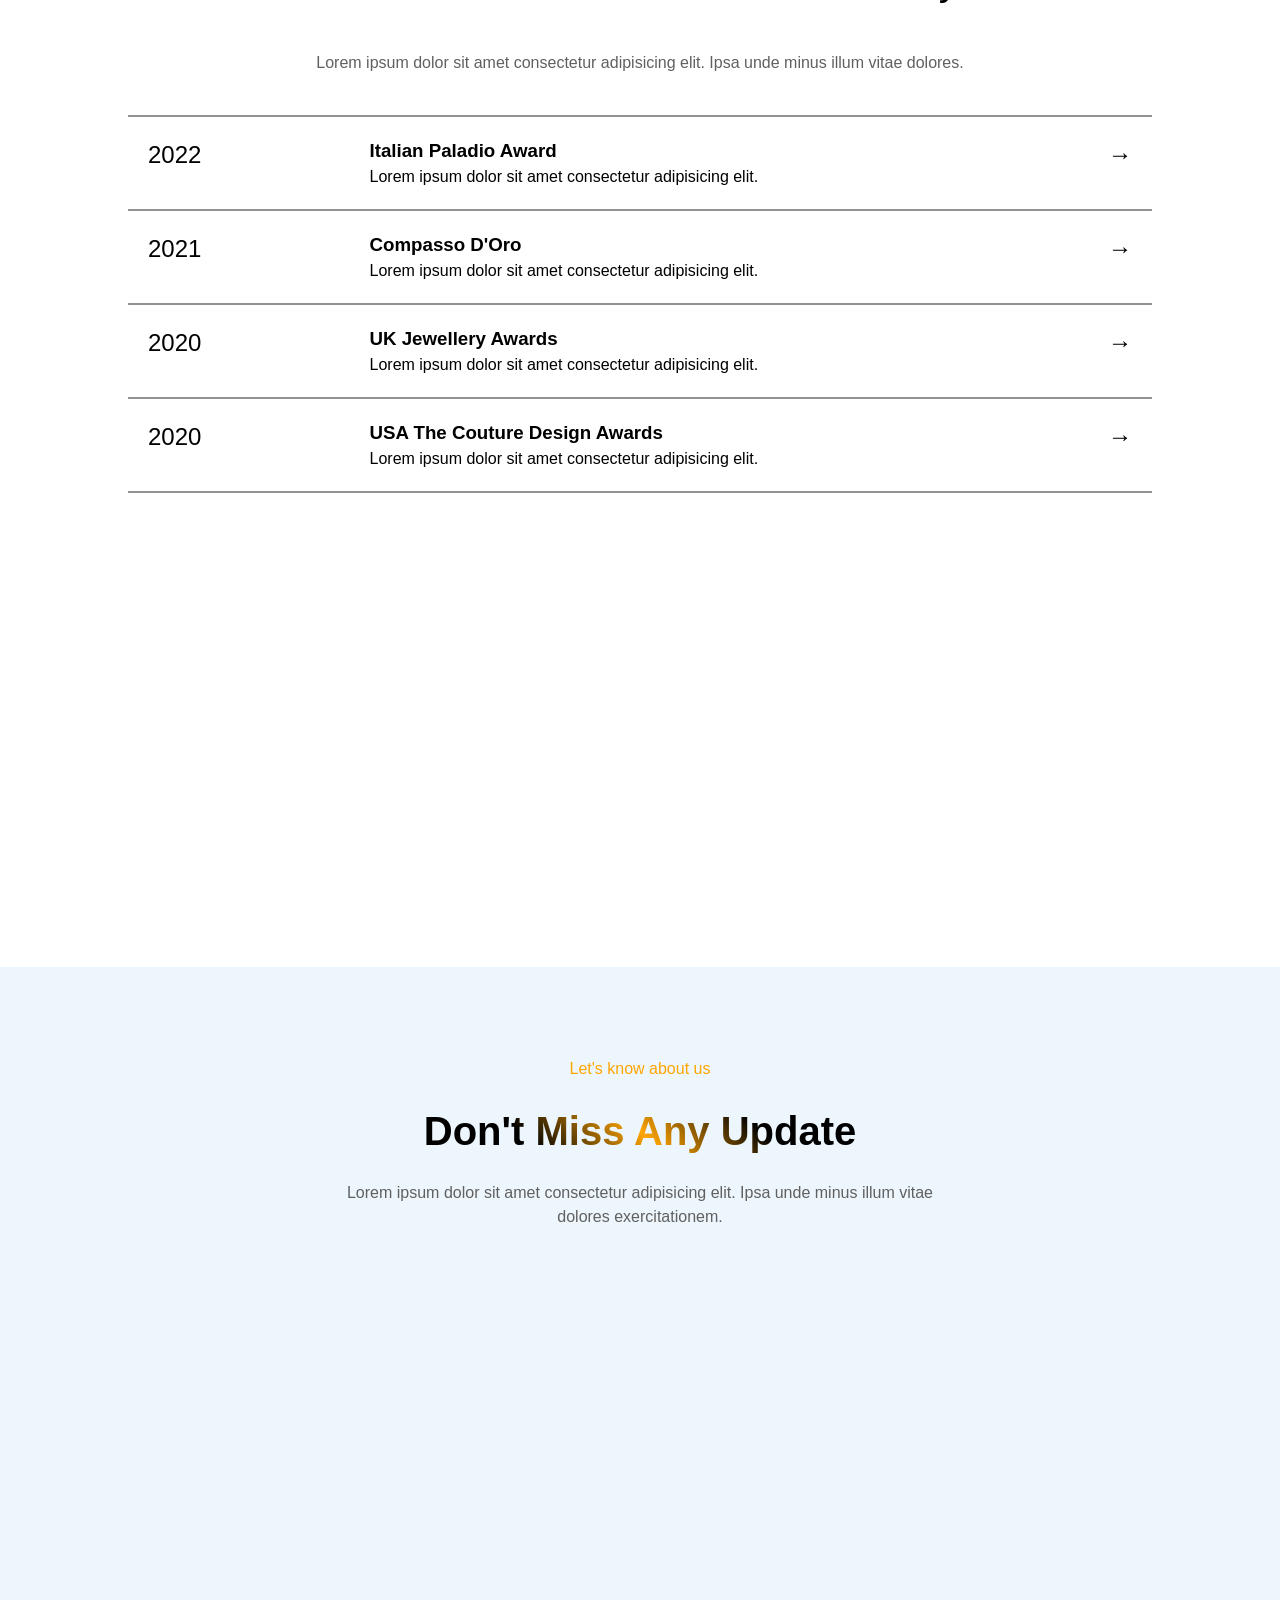
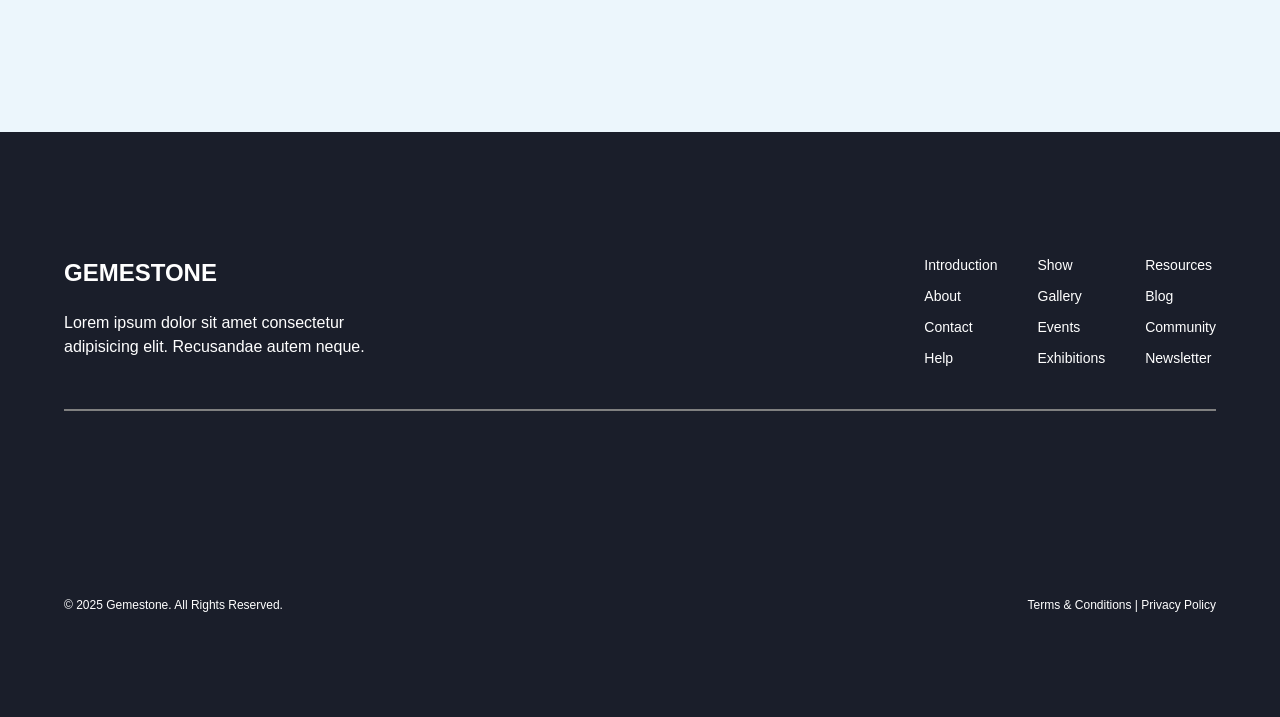
<file: Jewelery  Website/index7.html>
<!DOCTYPE html>
<html lang="en">

<head>
    <meta charset="UTF-8">
    <meta name="viewport" content="width=device-width, initial-scale=1.0">
    <title>Gemestone</title>
    <style>
        * {
            margin: 0;
            padding: 0;
            box-sizing: border-box;
        }

        body {
            font-family: Arial, sans-serif;
            line-height: 1.5;
        }

        /* ---------- PAGE 1 ---------- */
        .page1 {
            height: 125vh;
            width: 100%;
            background: rgb(236, 246, 252);
        }

        .navbar {
            display: flex;
            justify-content: space-between;
            align-items: center;
            height: 17vh;
            width: 97%;
            margin: auto;
        }

        .navbar ul {
            display: flex;
            list-style: none;
            gap: 60px;
            font-size: 14px;
        }

        .navbar ul li a,
        .navbar ul li {
            text-decoration: none;
            color: #000;
            cursor: pointer;
        }

        .nav-right {
            display: flex;
            gap: 30px;
        }

        .btn {
            display: flex;
            justify-content: center;
            align-items: center;
            font-size: 14px;
            cursor: pointer;
        }

        .signup {
            width: 90px;
            height: 50px;
            background: orange;
        }

        .hero-heading {
            display: flex;
            flex-direction: column;
            align-items: center;
            justify-content: center;
            height: 280px;
            background: linear-gradient(45deg, black, black, orange, black, black);
            -webkit-background-clip: text;
            -webkit-text-fill-color: transparent;
            font-size: 73px;
            letter-spacing: -2px;
            gap: 7px;
        }

        .hero-main {
            display: flex;
            justify-content: space-around;
            align-items: center;
            position: relative;
            top: -40px;
        }

        .hero-left {
            display: flex;
            flex-direction: column;
            align-items: flex-start;
            gap: 10px;
        }

        .hero-left .button {
            background: black;
            color: #fff;
            padding: 14px;
            border-radius: 10px;
            text-align: center;
            width: 100px;
        }

        .hero-left ul {
            display: flex;
            list-style: none;
            gap: 10px;
        }

        .hero-left img {
            height: 60px;
        }

        .hero-center img {
            height: 500px;
            width: 400px;
            object-fit: cover;
        }

        .hero-card {
            width: 250px;
        }

        .hero-card .card-title {
            font-size: 18px;
            margin-bottom: 5px;
        }

        .hero-card .card-text {
            font-size: 14px;
            font-weight: 300;
            color: #373737;
        }

        .hero-card .card-btn {
            border: 1px solid black;
            display: inline-block;
            padding: 10px 12px;
            margin-top: 20px;
            font-weight: bold;
            cursor: pointer;
        }

        /* ---------- PAGE 2 ---------- */
        .page2 {
            height: 100vh;
            width: 100%;
            background: #fff;
            display: flex;
            justify-content: center;
            align-items: center;
            gap: 53px;
        }

        .page2 .left {
            width: 45%;
            height: 100%;
            display: flex;
            flex-direction: column;
            justify-content: space-between;
        }

        .page2 table {
            width: 100%;
            height: 90px;
            margin-top: 30px;
            text-align: center;
        }

        .page2 th {
            font-size: 24px;
        }

        .page2 td {
            font-size: 14px;
            font-weight: 300;
            color: #4f4e4e;
        }

        .gallery {
            display: flex;
            width: 95%;
            height: 63%;
            align-self: center;
            position: relative;
            bottom: 20px;
            gap: 2%;
        }

        .gallery-left,
        .gallery-right {
            width: 49%;
            display: flex;
            flex-direction: column;
            gap: 2%;
        }

        .gallery-left img,
        .gallery-right img {
            height: 49%;
            width: 100%;
            object-fit: cover;
        }

        .gallery-center {
            position: absolute;
            left: 38%;
            top: 40%;
            height: 80px;
            width: 80px;
            background: #1d1a1a;
            border-radius: 50%;
            border: 15px solid white;
        }

        .page2 .right {
            width: 45%;
            height: 100%;
            display: flex;
            flex-direction: column;
            justify-content: space-between;
        }

        .section-title {
            font-size: 36px;
            margin-top: 20px;
            background: linear-gradient(45deg, black, black, orange, black, black);
            -webkit-background-clip: text;
            -webkit-text-fill-color: transparent;
        }

        .section-main {
            display: flex;
            flex-direction: column;
            gap: 25px;
            position: relative;
            bottom: 60px;
        }

        .about {
            color: orange;
            font-size: 18px;
        }

        .headline {
            font-size: 56px;
            line-height: 1;
            width: 90%;
            background: linear-gradient(45deg, black, black, orange, black, black);
            -webkit-background-clip: text;
            -webkit-text-fill-color: transparent;
        }

        .definition {
            font-size: 14px;
            color: #333;
        }

        .btn-outline {
            width: 150px;
            height: 40px;
            border: 1px solid black;
            display: flex;
            justify-content: center;
            align-items: center;
            cursor: pointer;
        }

        /* ---------- PAGE 3 ---------- */
        .page3 {
            height: 98vh;
            width: 100%;
            display: flex;
            flex-direction: column;
        }

        .topnav {
            height: 15%;
            background: #17212c;
            color: #e8e8e9;
            display: flex;
            justify-content: space-around;
            align-items: center;
            font-size: 20px;
        }

        .topnav .content {
            font-size: 28px;
        }

        .mininav {
            margin-top: 8vh;
            height: 15%;
            display: flex;
            flex-direction: column;
            gap: 10px;
            align-items: flex-start;
            padding-left: 7vw;
        }

        .mininav .text {
            color: orange;
        }

        .mininav .mainheading {
            display: flex;
            width: 88%;
            justify-content: space-between;
            align-items: center;
        }

        .mininav .heading {
            font-size: 32px;
            background: linear-gradient(45deg, black, black, orange, black, black);
            -webkit-background-clip: text;
            -webkit-text-fill-color: transparent;
        }

        .categories {
            display: flex;
            justify-content: space-evenly;
            width: 85%;
            margin: auto;
            font-size: 20px;
            color: #1e1e1e;
        }

        .cat {
            display: flex;
            gap: 10px;
            cursor: pointer;
        }

        .cat:hover {
            color: orange;
        }

        .product-grid {
            display: flex;
            justify-content: space-between;
            width: 88%;
            margin: auto;
            margin-top: 7vh;
        }

        .product-grid .card {
            display: flex;
            flex-direction: column;
            align-items: center;
            width: 28%;
            gap: 5px;
        }

        .product-grid img {
            width: 100%;
            height: 37vh;
            object-fit: cover;
        }

        .l1,
        .l2 {
            display: flex;
            justify-content: space-between;
            width: 100%;
        }

        .tag {
            font-size: 12px;
            padding: 3px;
            background: orange;
            border-radius: 3px;
        }

        /* ---------- PAGE 4 ---------- */
        .page4 {
            margin-top: 20vh;
            height: 120vh;
            width: 100%;
            display: flex;
            flex-direction: column;
            align-items: center;
            gap: 40px;
        }

        .page4 .pagename {
            color: orange;
        }

        .page4 .heading {
            font-size: 40px;
            background: linear-gradient(45deg, black, black, orange, black, black);
            -webkit-background-clip: text;
            -webkit-text-fill-color: transparent;
            font-weight: 200;
        }

        .page4 .text {
            width: 70%;
            color: #616060;
            text-align: center;
        }

        .awards {
            width: 80%;
        }

        .award {
            border-top: 2px solid #929191;
            display: flex;
            justify-content: space-between;
            align-items: flex-start;
            padding: 20px;
        }

        .award h2 {
            font-weight: 300;
            margin-right: 20px;
        }

        .award ul {
            list-style: none;
            width: 60%;
        }

        .award .arrow {
            font-size: 24px;
            font-weight: bold;
            cursor: pointer;
        }

        .award:last-child {
            border-bottom: 2px solid #929191;
        }

        .award:hover {
            background: #2a2a2a;
            color: white;
        }

        .award:hover .arrow {
            color: yellow;
            transform: rotate(20deg);
        }

        /* ---------- PAGE 5 ---------- */
        .page5 {
            height: 150vh;
            background: rgb(236, 246, 252);
            display: flex;
            flex-direction: column;
            justify-content: space-between;
        }

        .intro {
            display: flex;
            flex-direction: column;
            align-items: center;
            gap: 20px;
            margin-top: 10vh;
        }

        .intro .pagename {
            color: orange;
        }

        .intro .heading {
            font-size: 40px;
            background: linear-gradient(45deg, black, black, orange, black, black);
            -webkit-background-clip: text;
            -webkit-text-fill-color: transparent;
        }

        .intro .text {
            width: 50%;
            color: #616060;
            text-align: center;
        }

        .footer {
            height: 65vh;
            background: #1a1e2a;
            display: flex;
            flex-direction: column;
            justify-content: space-between;
            color: white;
        }

        .footer-main {
            display: flex;
            justify-content: space-between;
            width: 90%;
            margin: auto;
            padding: 40px 0;
            border-bottom: 2px solid gray;
        }

        .footer-left {
            width: 30%;
            display: flex;
            flex-direction: column;
            gap: 20px;
        }

        .footer-right {
            display: flex;
            gap: 40px;
        }

        .footer-right ul {
            list-style: none;
            display: flex;
            flex-direction: column;
            gap: 10px;
            font-size: 14px;
        }

        .footer-bottom {
            display: flex;
            justify-content: space-between;
            width: 90%;
            margin: auto;
            font-size: 12px;
            padding: 20px 0;
        }
    </style>
</head>

<body>

    <!-- ========== PAGE 1 ========== -->
    <div class="page1">
        <nav class="navbar">
            <div class="nav-left">
                <ul>
                    <li>Home</li>
                    <li>Product</li>
                    <li>Discover</li>
                    <li><a href="#">Shop</a></li>
                </ul>
            </div>
            <div class="nav-right">
                <div class="btn login">Login</div>
                <div class="btn signup">Sign Up</div>
            </div>
        </nav>

        <main>
            <div class="hero-heading">
                <h1>MINDFUL WAY FOR</h1>
                <h1>ELEGANCY GEMESTONE</h1>
            </div>

            <div class="hero-main">
                <div class="hero-left">
                    <div class="button">xxx</div>
                    <ul>
                        <li><img src="a.webp" alt="gem 1"></li>
                        <li><img src="a.webp" alt="gem 2"></li>
                    </ul>
                    <ul>
                        <li><img src="a.webp" alt="gem 3"></li>
                        <li><img src="a.webp" alt="gem 4"></li>
                    </ul>
                </div>

                <div class="hero-center">
                    <img src="a.webp" alt="Main Product">
                </div>

                <div class="hero-card">
                    <div class="card-title">Gold bracelet with diamond casino</div>
                    <div class="card-text">
                        Lorem ipsum dolor sit amet, consectetur adipisicing elit. Aspernatur quia excepturi enim
                        praesentium possimus eius eos.
                    </div>
                    <div class="card-btn">Discover More</div>
                </div>
            </div>
        </main>
    </div>

    <!-- ========== PAGE 2 ========== -->
    <div class="page2">
        <div class="left">
            <table>
                <tr>
                    <th>10+</th>
                    <th>20+</th>
                    <th>598</th>
                </tr>
                <tr>
                    <td>All Over World</td>
                    <td>Product Available</td>
                    <td>Product Reviews</td>
                </tr>
            </table>

            <div class="gallery">
                <div class="gallery-left">
                    <img src="s.jpg" alt="">
                    <img src="s.jpg" alt="">
                </div>
                <div class="gallery-center"></div>
                <div class="gallery-right">
                    <img src="s.jpg" alt="">
                </div>
            </div>
        </div>

        <div class="right">
            <div class="section-title">We Offer The Best Elegant Style</div>
            <div class="section-main">
                <div class="about">About Product</div>
                <div class="headline">Our Product are The World's Best jewellery</div>
                <div class="definition">
                    Lorem ipsum dolor sit amet consectetur adipisicing elit. Culpa laboriosam perspiciatis dolorum nisi
                    id reprehenderit voluptate.
                </div>
                <div class="btn-outline">Check Verify</div>
            </div>
        </div>
    </div>

    <!-- ========== PAGE 3 ========== -->
    <div class="page3">
        <div class="topnav">
            <div class="content">Checkout How our Product was Proceed</div>
            <div class="arrow">&rarr;</div>
        </div>

        <div class="mininav">
            <div class="text">Product Offer</div>
            <div class="mainheading">
                <div class="heading">Our Best Seller Products</div>
                <div class="btn-outline">View All</div>
            </div>
        </div>

        <div class="main">
            <div class="categories">
                <div class="cat"><span>Bracelet</span><span>&rarr;</span></div>
                <div class="cat"><span>Earring</span><span>&rarr;</span></div>
                <div class="cat"><span>Chain</span><span>&rarr;</span></div>
                <div class="cat"><span>Pendant</span><span>&rarr;</span></div>
                <div class="cat"><span>Diamond</span><span>&rarr;</span></div>
            </div>

            <div class="product-grid">
                <div class="card">
                    <img src="s.jpg" alt="">
                    <div class="l1">
                        <div>DIAMOND BANGLE</div>
                        <div class="tag">Best Selling</div>
                    </div>
                    <div class="l2">
                        <div>BRACELET</div>
                        <div>$4230.00</div>
                    </div>
                </div>

                <div class="card">
                    <img src="s.jpg" alt="">
                    <div class="l1">
                        <div>TOURMALINE</div>
                        <div class="tag">Best Selling</div>
                    </div>
                    <div class="l2">
                        <div>AND DIAMOND</div>
                        <div>$4230.00</div>
                    </div>
                </div>

                <div class="card">
                    <img src="s.jpg" alt="">
                    <div class="l1">
                        <div>VINTAGE ROSE</div>
                        <div class="tag">Best Selling</div>
                    </div>
                    <div class="l2">
                        <div>GOLD DIAMOND</div>
                        <div>$4230.00</div>
                    </div>
                </div>
            </div>
        </div>
    </div>

    <!-- ========== PAGE 4 ========== -->
    <div class="page4">
        <div class="pagename">Achievement</div>
        <h1 class="heading">Awards in All International Jewellery</h1>
        <div class="text">Lorem ipsum dolor sit amet consectetur adipisicing elit. Ipsa unde minus illum vitae dolores.
        </div>

        <div class="awards">
            <div class="award">
                <h2>2022</h2>
                <ul>
                    <li>
                        <h3>Italian Paladio Award</h3>
                    </li>
                    <li>Lorem ipsum dolor sit amet consectetur adipisicing elit.</li>
                </ul>
                <div class="arrow">&rarr;</div>
            </div>
            <div class="award">
                <h2>2021</h2>
                <ul>
                    <li>
                        <h3>Compasso D'Oro</h3>
                    </li>
                    <li>Lorem ipsum dolor sit amet consectetur adipisicing elit.</li>
                </ul>
                <div class="arrow">&rarr;</div>
            </div>
            <div class="award">
                <h2>2020</h2>
                <ul>
                    <li>
                        <h3>UK Jewellery Awards</h3>
                    </li>
                    <li>Lorem ipsum dolor sit amet consectetur adipisicing elit.</li>
                </ul>
                <div class="arrow">&rarr;</div>
            </div>
            <div class="award">
                <h2>2020</h2>
                <ul>
                    <li>
                        <h3>USA The Couture Design Awards</h3>
                    </li>
                    <li>Lorem ipsum dolor sit amet consectetur adipisicing elit.</li>
                </ul>
                <div class="arrow">&rarr;</div>
            </div>
        </div>
    </div>

    <!-- ========== PAGE 5 ========== -->
    <div class="page5">
        <div class="intro">
            <div class="pagename">Let's know about us</div>
            <h1 class="heading">Don't Miss Any Update</h1>
            <div class="text">Lorem ipsum dolor sit amet consectetur adipisicing elit. Ipsa unde minus illum vitae
                dolores exercitationem.</div>
        </div>

        <footer class="footer">
            <div class="footer-main">
                <div class="footer-left">
                    <h2>GEMESTONE</h2>
                    <p>Lorem ipsum dolor sit amet consectetur adipisicing elit. Recusandae autem neque.</p>
                </div>
                <div class="footer-right">
                    <ul>
                        <li>Introduction</li>
                        <li>About</li>
                        <li>Contact</li>
                        <li>Help</li>
                    </ul>
                    <ul>
                        <li>Show</li>
                        <li>Gallery</li>
                        <li>Events</li>
                        <li>Exhibitions</li>
                    </ul>
                    <ul>
                        <li>Resources</li>
                        <li>Blog</li>
                        <li>Community</li>
                        <li>Newsletter</li>
                    </ul>
                </div>
            </div>

            <div class="footer-bottom">
                <div>&copy; 2025 Gemestone. All Rights Reserved.</div>
                <div>Terms & Conditions | Privacy Policy</div>
            </div>
        </footer>
    </div>

</body>

</html>
</file>
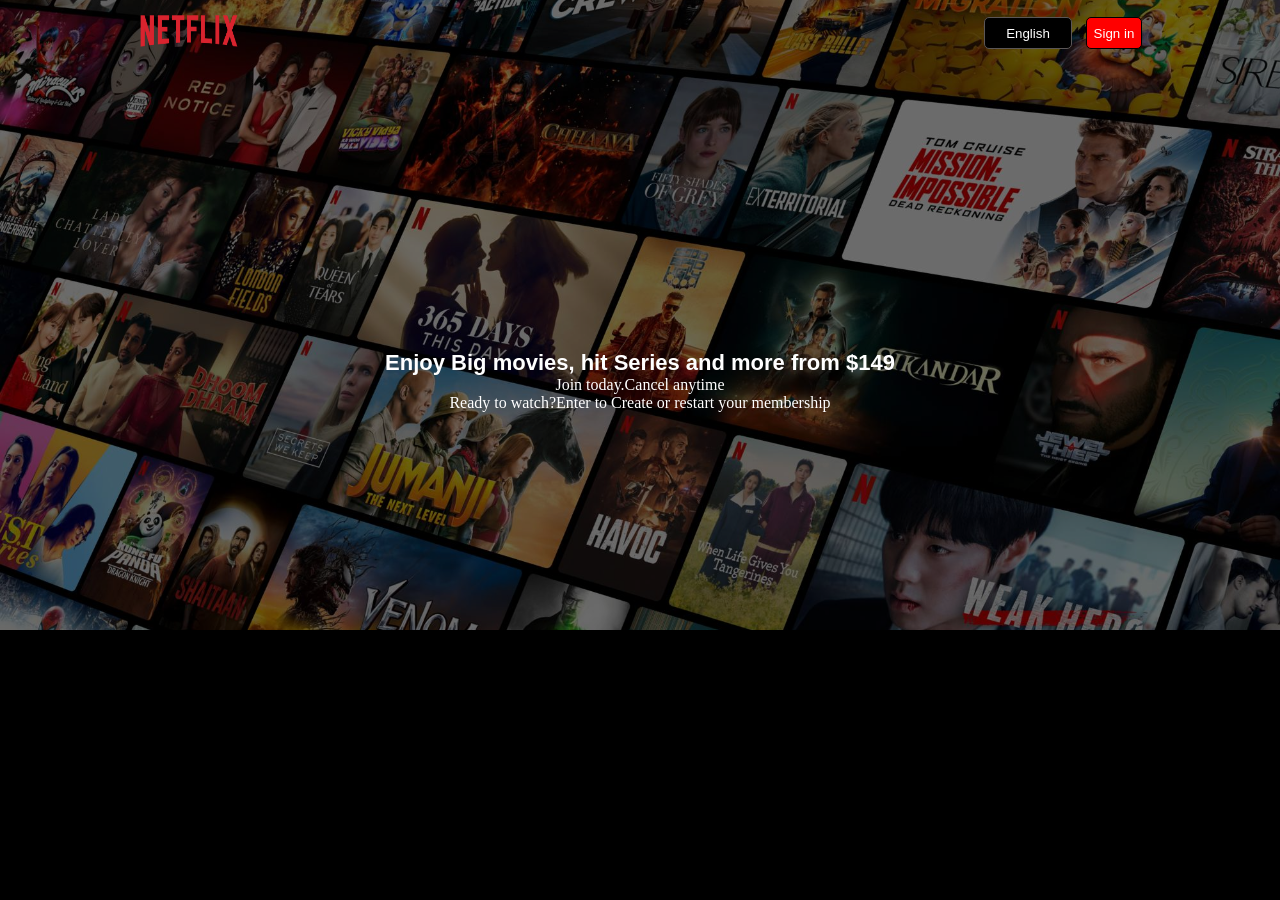
<file: Netflix/index2.html>
<!DOCTYPE html>
<html lang="en">

<head>
    <meta charset="UTF-8">
    <meta name="viewport" content="width=device-width, initial-scale=1.0">
    <title>Document</title>

    <style>
        * {
            margin: 0;
            padding: 0;
        }

        body {
            background-color: black;
        }

        main {
            background-image: url(PK-en-20250602-TRIFECTA-perspective_aa6ff60c-bec9-4b25-8947-22d4d40344fc_large.jpg);
            height: 70vh;
            background-position: center center;
            background-repeat: no-repeat;
            background-size: max(1200px, 100vw);

        }

        nav {
            display: flex;
            align-items: center;
            justify-content: space-between;
            max-width: 80vw;
            margin: auto;
        }

        nav>.logo>img {
            height: 62px;
            width: 122px;
            position: relative;
            z-index: 10;
        }

        .box {
            position: absolute;
            top: 0px;
            height: 80vh;
            width: 100%;
            background-color: black;
            opacity: 0.44;
            display: flex;
            justify-content: center;
            align-items: center;
        }

        .content {
            height: 100%;
            display: flex;
            justify-content: center;
            align-items: center;
            flex-direction: column;
            color: white;
            position: relative;
        }

        .content>span:first-child {
            font-size: 22px;
            font-family: 'Franklin Gothic Medium', 'Arial Narrow', Arial, sans-serif;
            font-weight: 900;
        }

        button {
            padding: 2px;
            padding-left: 4px;
            padding-right: 4px;
            position: relative;
            z-index: 10;
            border-radius: 5px;
            height: 2rem;
        }

        .button>button:nth-child(1) {
            background-color: black;
            color: white;
            border: 1px solid rgb(91, 86, 86);
            width: 5.5rem;
            margin-right: 10px;
        }

        .button>button:nth-child(2) {
            background-color: red;
            color: white;
            border: 1px solid black;
            margin-right: 10px;
            width: 3.5rem;
        }
    </style>
</head>

<body>
    <main>
        <nav>
            <div class="logo">
                <img src="Netflix_Logo_PMS.png" alt="">
            </div>
            <div class="button">
                <button>English</button>
                <button>Sign in</button>
            </div>
        </nav>
        <div class="box">
        </div>
        <div class="content">
            <span>Enjoy Big movies, hit Series and more from $149</span>
            <span>Join today.Cancel anytime</span>
            <span>Ready to watch?Enter to Create or restart your membership</span>
        </div>
    </main>
</body>

</html>
</file>
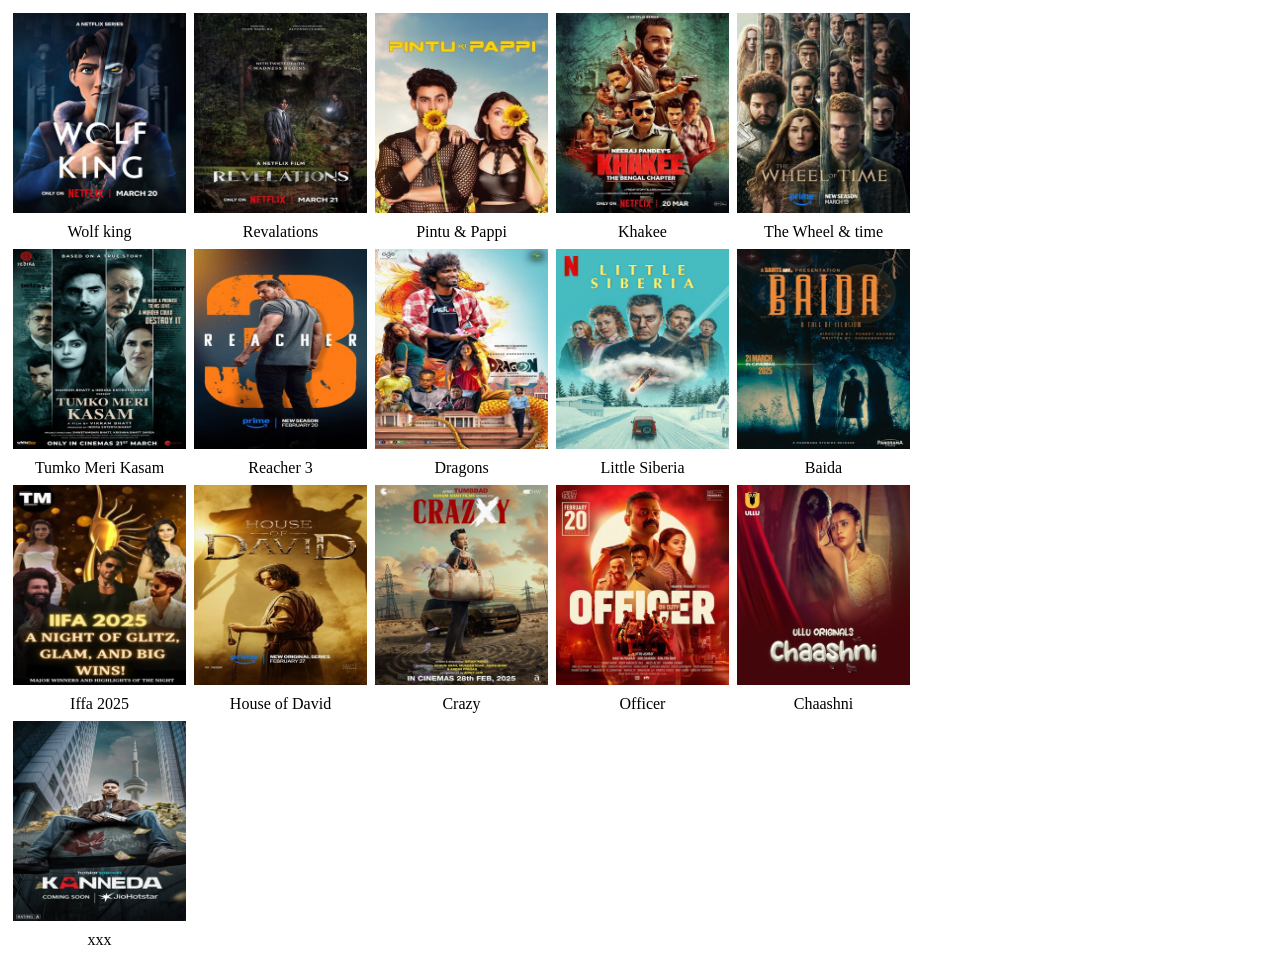
<file: Ssr Movies/images.html>
<!DOCTYPE html>
<html lang="en">
<head>
    <meta charset="UTF-8">
    <meta name="viewport" content="width=device-width, initial-scale=1.0">
    <title>Ssr Movies</title>
    <style>

        img{
            height: 200px;
            width: 173px;
            margin: 2px;
        }
        tr{
            text-align: center;
        }
    </style>
</head>
<body>
    <table>
        <tr>
            <th>
                <img src="Image (1).jpg" alt="">
            </th>
            <th>
                <img src="Image (2).jpg" alt="">
            </th>
            <th>
                <img src="Image (3).jpg" alt="">
            </th>
            <th>
                <img src="Image (4).jpg" alt="">
            </th>
            <th>
                <img src="Image (5).jpg" alt="">
            </th>
       </tr>
       <tr>
        <td>Wolf king</td>
        <td>Revalations</td>
        <td>Pintu & Pappi</td>
        <td>Khakee</td>
        <td>The Wheel & time</td>
    </tr>
    </table>
    <table>
        <tr>
            <th>
                <img src="Image (6).jpg" alt="">
            </th>
            <th>
                <img src="Image (7).jpg" alt="">
            </th>
            <th>
                <img src="Image (8).jpg" alt="">
            </th>
            <th>
                <img src="Image (9).jpg" alt="">
            </th>
            <th>
                <img src="Image (10).jpg" alt="">
            </th>
       </tr>
       <tr>
        <td>Tumko Meri Kasam</td>
        <td>Reacher 3</td>
        <td>Dragons</td>
        <td>Little Siberia</td>
        <td>Baida</td>
    </tr>
    </table>
    <table>
        <tr>          
            <th>
                <img src="Image (11).jpg" alt="">
            </th>
            <th>
                <img src="Image (12).jpg" alt="">
            </th>
            <th>
                <img src="Image (13).jpg" alt="">
            </th>
            <th>
                <img src="Image (14).jpg" alt="">
            </th>
            <th>
                <img src="Image (15).jpg" alt="">
       </tr>
       <tr>
        <td>Iffa 2025</td>
        <td>House of David</td>
        <td>Crazy</td>
        <td>Officer</td>
        <td>Chaashni</td>
    </tr>
    </table>
    <table>
        <tr>
            </th>
            <th>
                <img src="Image (16).jpg" alt="">
            </th>
       </tr>
       <tr>
        <td>xxx</td>
    </tr>
    </table>
    
</body>
</html>
</file>
<file: Jewelery  Website/style1.css>
/* =========================
   GLOBAL RESET + UTILITIES
   ========================= */
html { box-sizing: border-box; }
*, *::before, *::after { box-sizing: inherit; }
img { max-width: 100%; height: auto; display: block; }
ul { list-style: none; padding: 0; margin: 0; }
:root {
  --container: 90vw;
  --maxw: 1200px;
}

/* Fluid headings */
h1, .heading { font-size: clamp(28px, 6vw, 72px); line-height: 1.1; }
h2 { font-size: clamp(22px, 5vw, 48px); }
p, li { font-size: clamp(14px, 2.5vw, 18px); }

/* Keep all pages centered */
.page1 nav,
.page2, .page3 .main,
.page4, .page5 .footer { 
  max-width: var(--maxw); 
  width: var(--container); 
  margin-inline: auto; 
}

/* =========================
   RESPONSIVE BREAKPOINTS
   ========================= */

/* ---------- Desktops (>=1200px) ---------- */
@media (min-width: 1200px) {
  .mainkamain { display: flex; gap: 40px; }
  .page2 { display: flex; gap: 40px; }
  .page3 .mainsection { display: grid; grid-template-columns: repeat(3, 1fr); gap: 32px; }
  .page4 .container { display: flex; gap: 24px; }
  .page5 .footer .p2 { display: flex; gap: 32px; }
}

/* ---------- Tablets (<=992px) ---------- */
@media (max-width: 992px) {
  nav { flex-wrap: wrap; justify-content: center; gap: 12px; }
  .mainkamain { display: grid; grid-template-columns: 1fr 1fr; gap: 24px; }
  .mainkamain > .card { grid-column: span 2; justify-self: center; width: min(500px, 100%); }
  
  .page2 { flex-direction: column; gap: 32px; }
  .page2 > .left, .page2 > .right { width: 100%; }
  .page2 .main2 { display: flex; flex-wrap: wrap; gap: 16px; }

  .page3 .mainsection { grid-template-columns: repeat(2, 1fr); gap: 24px; }
  .page4 .container { flex-direction: column; gap: 16px; }
  .page5 .footer .p2 { flex-wrap: wrap; }
}

/* ---------- Mobiles (<=768px) ---------- */
@media (max-width: 768px) {
  nav { flex-direction: column; align-items: center; gap: 16px; }
  .mainkamain { grid-template-columns: 1fr; text-align: center; }
  .mainkamain > .mainkacenter img { margin: auto; }

  .page2 .main2 { display: grid; grid-template-columns: 1fr; gap: 12px; }
  .page2 .main2 .left { display: flex; gap: 12px; }
  .page2 .main2 .left .l1, .page2 .main2 .left .l2 { flex: 1; }

  .page3 .mainsection { grid-template-columns: 1fr; }
  .page4 .container .box { flex-direction: column; align-items: flex-start; }
  .page5 .footer .p2 { flex-direction: column; gap: 24px; }
  .page5 .footer .right { display: grid; grid-template-columns: 1fr 1fr; gap: 16px; }
}

/* ---------- Small Phones (<=480px) ---------- */
@media (max-width: 480px) {
  .right .box2 { width: 72px; height: 40px; }
  .page2 .right .main .button { width: 100%; max-width: 180px; }
  .page5 .footer .right { grid-template-columns: 1fr; }
}
</file>
